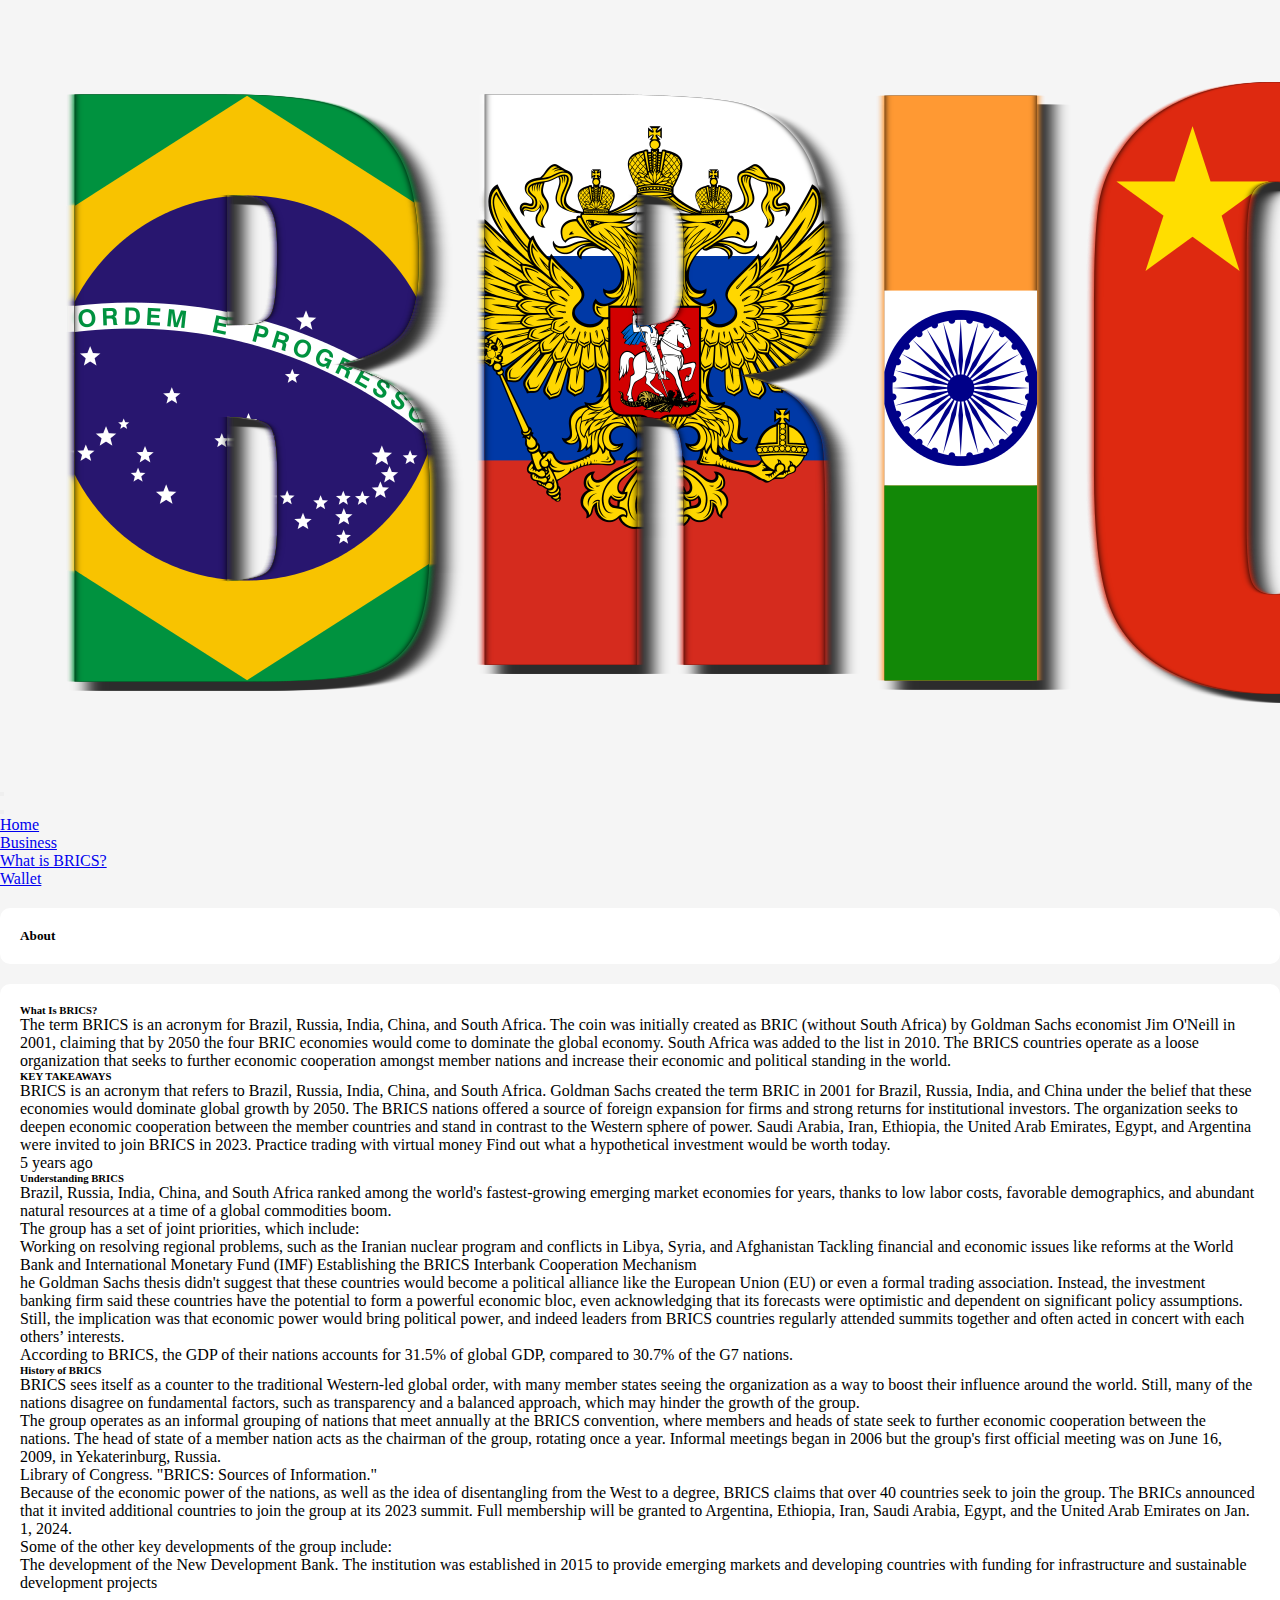
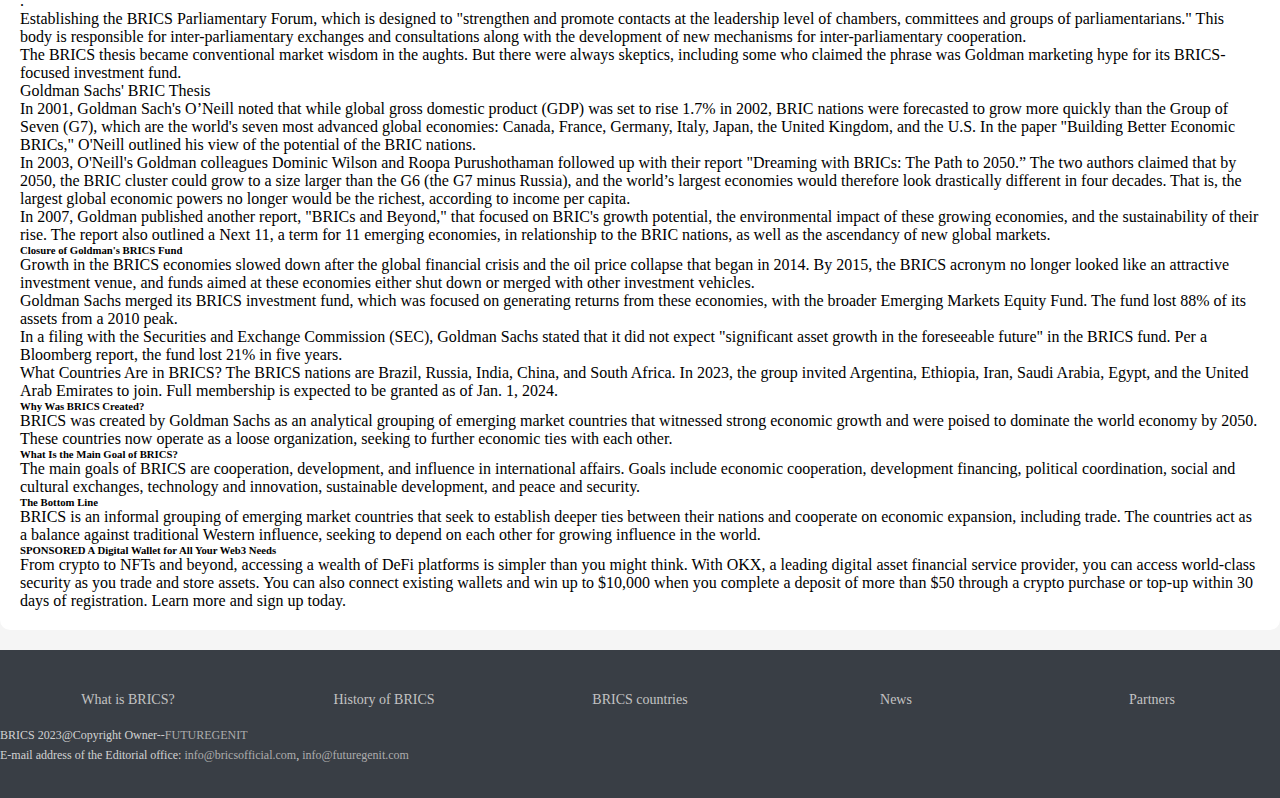
<file: about.html>
<!doctype html>
<html lang="en">
  <head>
    <meta charset="utf-8">
    <meta name="viewport" content="width=device-width, initial-scale=1">
    <!-- title  -->
    <title>About </title>

    <!-- bootstrap 5.3    -->
    <link href="https://cdn.jsdelivr.net/npm/bootstrap@5.3.0/dist/css/bootstrap.min.css" rel="stylesheet" integrity="sha384-9ndCyUaIbzAi2FUVXJi0CjmCapSmO7SnpJef0486qhLnuZ2cdeRhO02iuK6FUUVM" crossorigin="anonymous">
    
    <!-- fontawsome cdn  -->
    <link rel="stylesheet" href="https://cdnjs.cloudflare.com/ajax/libs/font-awesome/6.4.0/css/all.min.css">
    
     <!-- style css  -->
     <link rel="stylesheet" href="css/styles.css"> <!--Styles-->

  </head>
  <body>


    <!-- navbar part start here  -->
    <div class="top_nav bg-body-tertiary">
      <div class="container">
        <div class="col-md-12">
          <nav class="navbar navbar-expand-lg ">
            <div class="container-fluid">
              <a class="navbar-brand" href="index.html"><img src="images/brics_logo.png" class="img-fluid" loading="lazy" alt=""></a>

              <button class="navbar-toggler" type="button" data-bs-toggle="offcanvas" data-bs-target="#offcanvasExample" aria-controls="offcanvasExample">
                <span class="navbar-toggler-icon"></span>
              </button>

              <div class="offcanvas offcanvas-start" tabindex="-1" id="offcanvasExample" aria-labelledby="offcanvasExampleLabel">
                <div class="offcanvas-header">
                  <h5 class="offcanvas-title" id="offcanvasExampleLabel"></h5>
                  <button type="button" class="btn-close" data-bs-dismiss="offcanvas" aria-label="Close"></button>
                </div>
                <div class="offcanvas-body">
                  
                    <ul class="navbar-nav ms-auto mb-2 mb-lg-0">
                        <li class="nav-item">
                            <a class="nav-link active" aria-current="page" href="index.html">Home</a>
                        </li>
                        <li class="nav-item">
                            <a class="nav-link active" aria-current="page" href="business.html">Business</a>
                        </li>
                        <li class="nav-item">
                            <a class="nav-link active" aria-current="page" href="about.html">What is BRICS?</a>
                        </li>
                        <li class="nav-item">
                            <a class="nav-link active" aria-current="page" href="wallet.html">Wallet</a>
                        </li>
                    </ul>
                </div>
              </div>


              
            </div>
          </nav>
        </div>
      </div>
    </div>
    <!-- navbar part end here  -->

    <div class="main_content">
        <div class="container">
            <div class="row">
                <div class="col-md-12">
                    <div class="_about text-center">
                      <h5>About</h5>
                    </div>
                    <div class="_about">
                        <h6>What Is BRICS?</h6>
                        <p>The term BRICS is an acronym for Brazil, Russia, India, China, and South Africa. The coin was initially created as BRIC (without South Africa) by Goldman Sachs economist Jim O'Neill in 2001, claiming that by 2050 the four BRIC economies would come to dominate the global economy. South Africa was added to the list in 2010. The BRICS countries operate as a loose organization that seeks to further economic cooperation amongst member nations and increase their economic and political standing in the world.</p>
                        
                        <h6>KEY TAKEAWAYS</h6>
                        <p>BRICS is an acronym that refers to Brazil, Russia, India, China, and South Africa.
                        Goldman Sachs created the term BRIC in 2001 for Brazil, Russia, India, and China under the belief that these economies would dominate global growth by 2050.
                        The BRICS nations offered a source of foreign expansion for firms and strong returns for institutional investors.
                        The organization seeks to deepen economic cooperation between the member countries and stand in contrast to the Western sphere of power.
                        Saudi Arabia, Iran, Ethiopia, the United Arab Emirates, Egypt, and Argentina were invited to join BRICS in 2023.
                        Practice trading with virtual money
                        Find out what a hypothetical investment would be worth today.</p>
                        
                        
                        
                        <p>5 years ago</p>
                        
                        <h6>Understanding BRICS</h6>
                        <p>Brazil, Russia, India, China, and South Africa ranked among the world's fastest-growing emerging market economies for years, thanks to low labor costs, favorable demographics, and abundant natural resources at a time of a global commodities boom.</p>
                        
                        <p>The group has a set of joint priorities, which include:</p>
                        
                        <p>Working on resolving regional problems, such as the Iranian nuclear program and conflicts in Libya, Syria, and Afghanistan
                        Tackling financial and economic issues like reforms at the World Bank and International Monetary Fund (IMF)
                        Establishing the BRICS Interbank Cooperation Mechanism</p>
                        
                        <p>he Goldman Sachs thesis didn't suggest that these countries would become a political alliance like the European Union (EU) or even a formal trading association. Instead, the investment banking firm said these countries have the potential to form a powerful economic bloc, even acknowledging that its forecasts were optimistic and dependent on significant policy assumptions.</p>
                        
                        
                        <p>Still, the implication was that economic power would bring political power, and indeed leaders from BRICS countries regularly attended summits together and often acted in concert with each others’ interests.</p>
                        
                        
                        <p>According to BRICS, the GDP of their nations accounts for 31.5% of global GDP, compared to 30.7% of the G7 nations.</p>
                        
                        
                        <h6>History of BRICS</h6>
                        <p>BRICS sees itself as a counter to the traditional Western-led global order, with many member states seeing the organization as a way to boost their influence around the world. Still, many of the nations disagree on fundamental factors, such as transparency and a balanced approach, which may hinder the growth of the group.</p>
                        
                        
                        <p>The group operates as an informal grouping of nations that meet annually at the BRICS convention, where members and heads of state seek to further economic cooperation between the nations. The head of state of a member nation acts as the chairman of the group, rotating once a year. Informal meetings began in 2006 but the group's first official meeting was on June 16, 2009, in Yekaterinburg, Russia.</p>
                        
                        <p>Library of Congress. "BRICS: Sources of Information."</p>
                        
                        
                        <p>Because of the economic power of the nations, as well as the idea of disentangling from the West to a degree, BRICS claims that over 40 countries seek to join the group. The BRICs announced that it invited additional countries to join the group at its 2023 summit. Full membership will be granted to Argentina, Ethiopia, Iran, Saudi Arabia, Egypt, and the United Arab Emirates on Jan. 1, 2024.</p>
                        
                        
                        <p>Some of the other key developments of the group include:</p>
                        
                        <p>The development of the New Development Bank. The institution was established in 2015 to provide emerging markets and developing countries with funding for infrastructure and sustainable development projects</p>.
                        
                        <p>Establishing the BRICS Parliamentary Forum, which is designed to "strengthen and promote contacts at the leadership level of chambers, committees and groups of parliamentarians." This body is responsible for inter-parliamentary exchanges and consultations along with the development of new mechanisms for inter-parliamentary cooperation.</p>
                        
                        
                        <p>The BRICS thesis became conventional market wisdom in the aughts. But there were always skeptics, including some who claimed the phrase was Goldman marketing hype for its BRICS-focused investment fund.</p>

                        Goldman Sachs' BRIC Thesis
                        <p>In 2001, Goldman Sach's O’Neill noted that while global gross domestic product (GDP) was set to rise 1.7% in 2002, BRIC nations were forecasted to grow more quickly than the Group of Seven (G7), which are the world's seven most advanced global economies: Canada, France, Germany, Italy, Japan, the United Kingdom, and the U.S. In the paper "Building Better Economic BRICs," O'Neill outlined his view of the potential of the BRIC nations.</p>
                        
                        
                        
                        <p>  In 2003, O'Neill's Goldman colleagues Dominic Wilson and Roopa Purushothaman followed up with their report "Dreaming with BRICs: The Path to 2050.” The two authors claimed that by 2050, the BRIC cluster could grow to a size larger than the G6 (the G7 minus Russia), and the world’s largest economies would therefore look drastically different in four decades. That is, the largest global economic powers no longer would be the richest, according to income per capita.</p>
                            
                        <p>In 2007, Goldman published another report, "BRICs and Beyond," that focused on BRIC's growth potential, the environmental impact of these growing economies, and the sustainability of their rise. The report also outlined a Next 11, a term for 11 emerging economies, in relationship to the BRIC nations, as well as the ascendancy of new global markets.</p>
                        
                        
                        <h6>Closure of Goldman's BRICS Fund</h6>
                        <p>Growth in the BRICS economies slowed down after the global financial crisis and the oil price collapse that began in 2014. By 2015, the BRICS acronym no longer looked like an attractive investment venue, and funds aimed at these economies either shut down or merged with other investment vehicles.</p>
                        
                        
                        <p>Goldman Sachs merged its BRICS investment fund, which was focused on generating returns from these economies, with the broader Emerging Markets Equity Fund. The fund lost 88% of its assets from a 2010 peak.
                        </p>
                        
                        <p>In a filing with the Securities and Exchange Commission (SEC), Goldman Sachs stated that it did not expect "significant asset growth in the foreseeable future" in the BRICS fund. Per a Bloomberg report, the fund lost 21% in five years.</p>
                        
                        <p>What Countries Are in BRICS?
                            The BRICS nations are Brazil, Russia, India, China, and South Africa. In 2023, the group invited Argentina, Ethiopia, Iran, Saudi Arabia, Egypt, and the United Arab Emirates to join. Full membership is expected to be granted as of Jan. 1, 2024.</p>
                        
                        
                        <h6>Why Was BRICS Created?</h6>
                        <p>BRICS was created by Goldman Sachs as an analytical grouping of emerging market countries that witnessed strong economic growth and were poised to dominate the world economy by 2050. These countries now operate as a loose organization, seeking to further economic ties with each other.</p>
                        
                        <h6>What Is the Main Goal of BRICS?</h6>
                        <p>The main goals of BRICS are cooperation, development, and influence in international affairs. Goals include economic cooperation, development financing, political coordination, social and cultural exchanges, technology and innovation, sustainable development, and peace and security.</p>
                        
                        
                        <h6>The Bottom Line</h6>
                        <p>BRICS is an informal grouping of emerging market countries that seek to establish deeper ties between their nations and cooperate on economic expansion, including trade. The countries act as a balance against traditional Western influence, seeking to depend on each other for growing influence in the world.</p>
                        
                        <h6>SPONSORED
                            A Digital Wallet for All Your Web3 Needs</h6>
                        <p>From crypto to NFTs and beyond, accessing a wealth of DeFi platforms is simpler than you might think. With OKX, a leading digital asset financial service provider, you can access world-class security as you trade and store assets. You can also connect existing wallets and win up to $10,000 when you complete a deposit of more than $50 through a crypto purchase or top-up within 30 days of registration. Learn more and sign up today.</p>
                    </div>

              
                </div>
            </div>
        </div>
    </div>

    <!-- footer part start here  -->
    <div class="_footer">
      <div class="container">
        <footer>
            <div class="footer">
              <div class="row">
                <div class="col-md-12 m-auto text-center">
                  <div class="footer_links">
                    <ul>
                      <li>
                        <a href="about.html">What is BRICS?</a>
                      </li>
                      <li>
                        <a href="history_brics.html">History of BRICS</a>
                      </li>
                      <li>
                        <a href="countries.html">BRICS countries</a>
                      </li>
                      <li>
                        <a href="business.html">News</a>
                      </li>
                      <li>
                        <a href="partners.html">Partners</a>
                      </li>
                    </ul>
                  </div>
                  <div class="footer_bottom">
                    <p>BRICS 2023@Copyright Owner--<a href="https://futuregenit.com" style="text-decoration: none;">FUTUREGENIT</a></p>
                    <p>E-mail address of the Editorial office: <a href="mailto:info@bricsofficial.com" style="text-decoration: none;">info@bricsofficial.com</a>, <a href="mailto:info@futuregenit.com" style="text-decoration: none;">info@futuregenit.com</a></p>
                  </div>
                </div>
              </div>
            </div>
        </footer>
      </div>
    </div>
    <!-- footer part end here  -->


    <script src="https://code.jquery.com/jquery-3.7.1.js" integrity="sha256-eKhayi8LEQwp4NKxN+CfCh+3qOVUtJn3QNZ0TciWLP4=" crossorigin="anonymous"></script> <!--Jquery Cdn-->
    <script src="https://cdn.jsdelivr.net/npm/bootstrap@5.3.0/dist/js/bootstrap.bundle.min.js" integrity="sha384-geWF76RCwLtnZ8qwWowPQNguL3RmwHVBC9FhGdlKrxdiJJigb/j/68SIy3Te4Bkz" crossorigin="anonymous"></script> <!--Bootstrap-->
    

  </body>
</html>
</file>
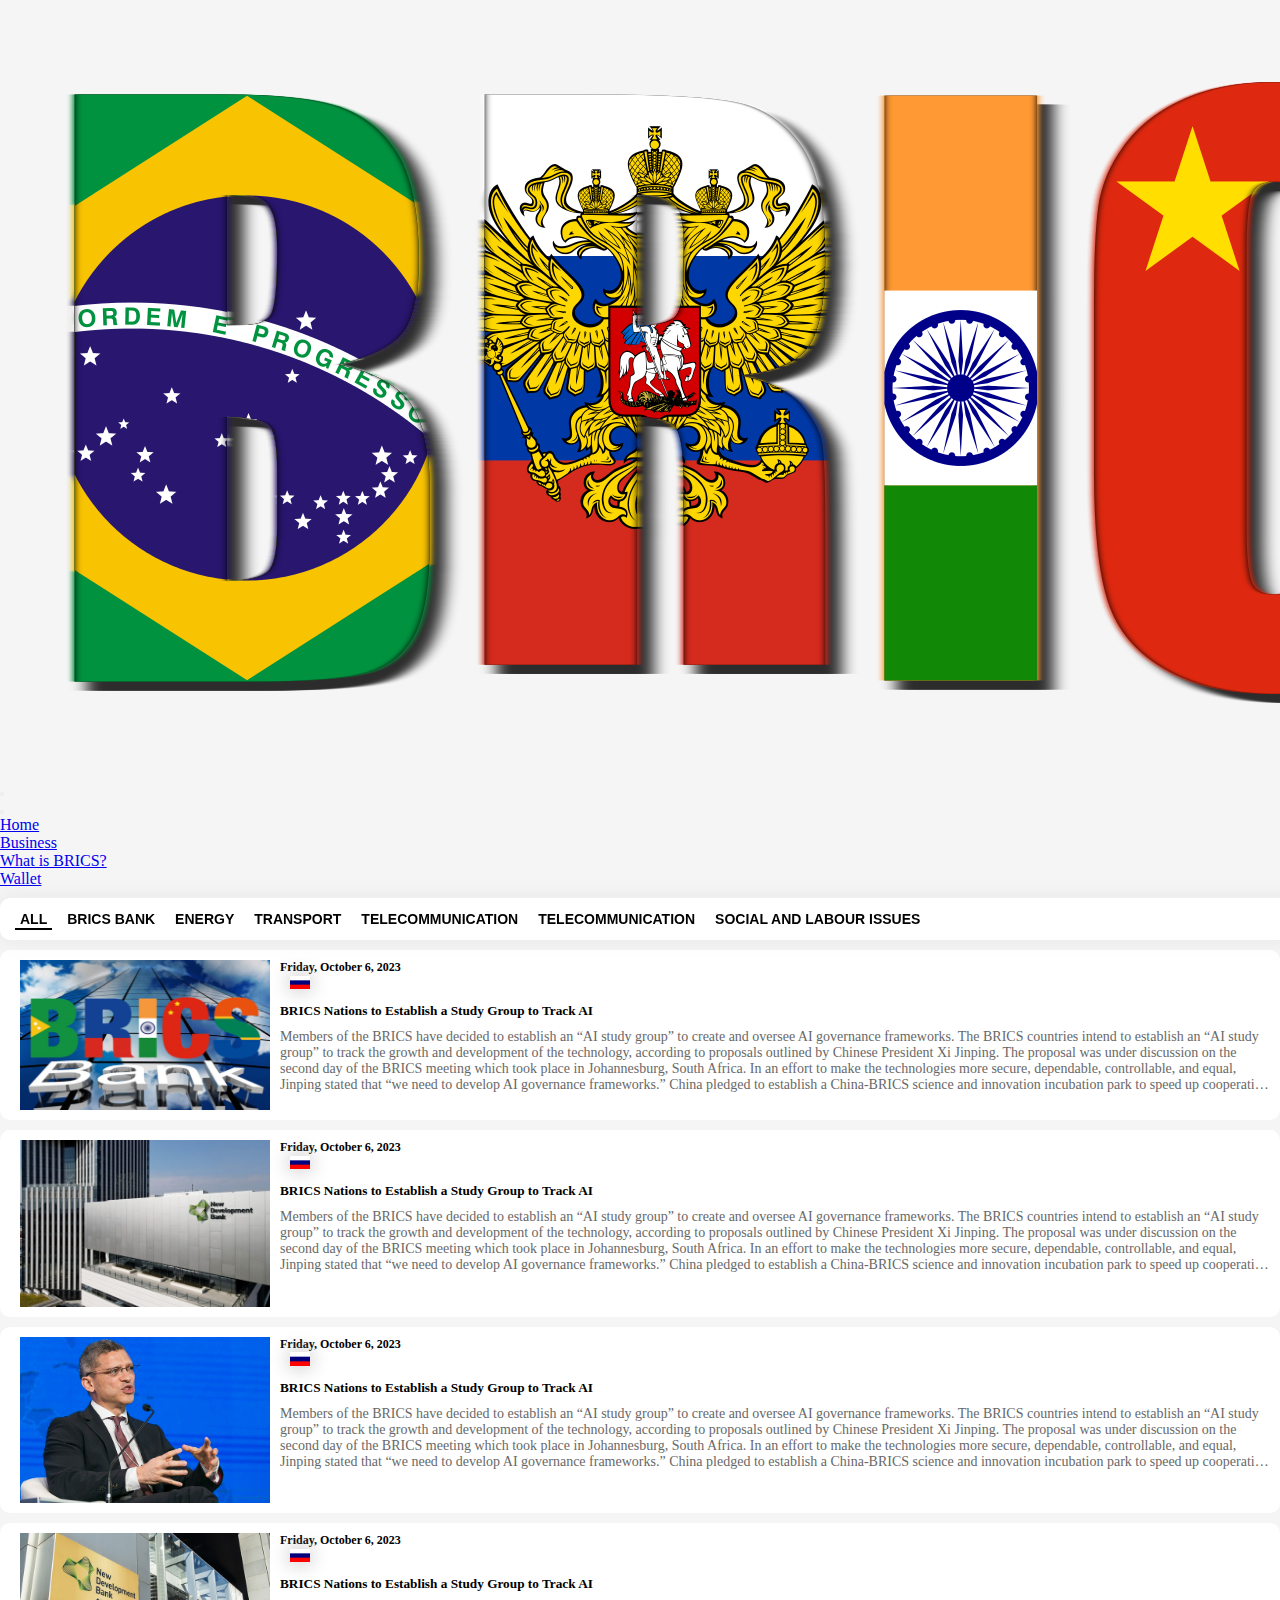
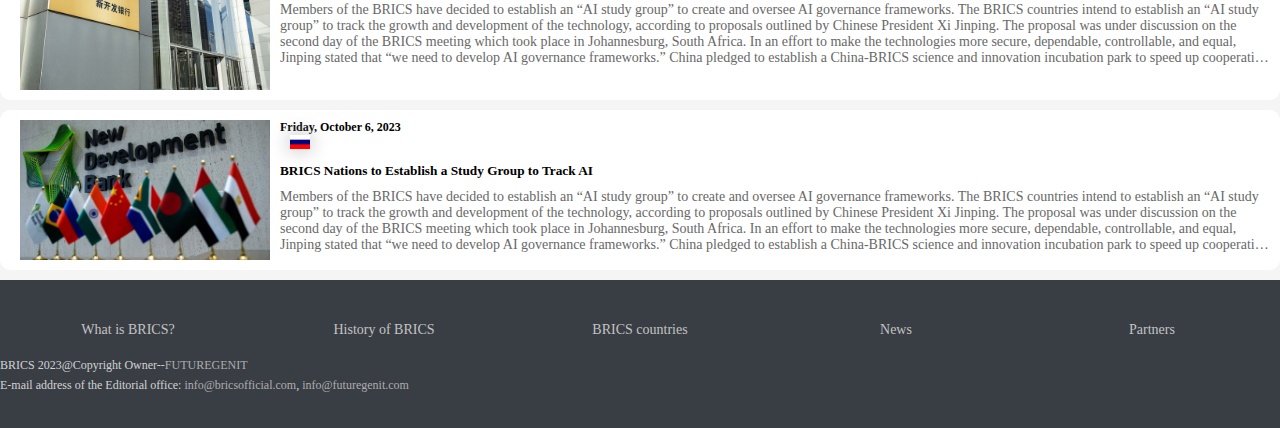
<file: business.html>
<!doctype html>
<html lang="en">
  <head>
    <meta charset="utf-8">
    <meta name="viewport" content="width=device-width, initial-scale=1">
    <!-- title  -->
    <title>BUSINESS</title>

    <!-- bootstrap 5.3    -->
    <link href="https://cdn.jsdelivr.net/npm/bootstrap@5.3.0/dist/css/bootstrap.min.css" rel="stylesheet" integrity="sha384-9ndCyUaIbzAi2FUVXJi0CjmCapSmO7SnpJef0486qhLnuZ2cdeRhO02iuK6FUUVM" crossorigin="anonymous">
    
    <!-- fontawsome cdn  -->
    <link rel="stylesheet" href="https://cdnjs.cloudflare.com/ajax/libs/font-awesome/6.4.0/css/all.min.css">
    
     <!-- style css  -->
     <link rel="stylesheet" href="css/styles.css"> <!--Styles-->

  </head>
  <body>


    <!-- navbar part start here  -->
    <div class="top_nav bg-body-tertiary">
        <div class="container">
          <div class="col-md-12">
            <nav class="navbar navbar-expand-lg ">
              <div class="container-fluid">
                <a class="navbar-brand" href="index.html"><img src="images/brics_logo.png" class="img-fluid" loading="lazy" alt=""></a>
  
                <button class="navbar-toggler" type="button" data-bs-toggle="offcanvas" data-bs-target="#offcanvasExample" aria-controls="offcanvasExample">
                  <span class="navbar-toggler-icon"></span>
                </button>
  
                <div class="offcanvas offcanvas-start" tabindex="-1" id="offcanvasExample" aria-labelledby="offcanvasExampleLabel">
                  <div class="offcanvas-header">
                    <h5 class="offcanvas-title" id="offcanvasExampleLabel"></h5>
                    <button type="button" class="btn-close" data-bs-dismiss="offcanvas" aria-label="Close"></button>
                  </div>
                  <div class="offcanvas-body">
                    
                      <ul class="navbar-nav ms-auto mb-2 mb-lg-0">
                          <li class="nav-item">
                              <a class="nav-link active" aria-current="page" href="index.html">Home</a>
                          </li>
                          <li class="nav-item">
                              <a class="nav-link active" aria-current="page" href="business.html">Business</a>
                          </li>
                          <li class="nav-item">
                              <a class="nav-link active" aria-current="page" href="about.html">What is BRICS?</a>
                          </li>
                          <li class="nav-item">
                              <a class="nav-link active" aria-current="page" href="wallet.html">Wallet</a>
                          </li>
                      </ul>
                  </div>
                </div>
  
  
                
              </div>
            </nav>
          </div>
        </div>
      </div>
      <!-- navbar part end here  -->

    <div class="main_content">
        <div class="container">
            <div class="row">
                <div class="col-md-12">
                    <div class="business_content">
                        <div class="b_filter">
                            <button class="btn_filter active"> ALL </button>
                            <button class="btn_filter"> BRICS BANK </button>
                            <button class="btn_filter"> ENERGY </button>
                            <button class="btn_filter"> TRANSPORT </button>
                            <button class="btn_filter"> TELECOMMUNICATION </button>
                            <button class="btn_filter"> TELECOMMUNICATION </button>
                            <button class="btn_filter"> SOCIAL AND LABOUR ISSUES </button>
                        </div>
                        <div class="bs_content">
                            <a href="business_details.html">
                                <div class="bs_nlist">
                                    <img src="images/business/BRICS-Bank-10.jpg" class="img-fluid " loading="lazy" alt="">
                                    <div>
                                        <div class="ex_co date_flag">
                                            <div class="d-flex">
                                                <h6>Friday, October 6, 2023</h6>
                                                <img src="images/flags/russia-26896.svg" class="img-fluid" loading="lazy" alt="">
                                            </div>
                                        </div>
                                        <h5>
                                            BRICS Nations to Establish a Study Group to Track AI
                                        </h5>
                                        <p>
                                            Members of the BRICS have decided to establish an “AI study group” to create and oversee AI governance frameworks.
    
                                            The BRICS countries intend to establish an “AI study group” to track the growth and development of the technology, according to proposals outlined by Chinese President Xi Jinping. The proposal was under discussion on the second day of the BRICS meeting which took place in Johannesburg, South Africa.
                                            
                                            In an effort to make the technologies more secure, dependable, controllable, and equal, Jinping stated that “we need to develop AI governance frameworks.” China pledged to establish a China-BRICS science and innovation incubation park to speed up cooperation among member nations in the area of artificial intelligence, adding that the group’s creation timeline would be announced in due course.
                                        </p>
                                    </div>
                                </div>
                            </a>
                            <a href="business_details.html">
                                <div class="bs_nlist">

                                    <img src="images/business/BRICS-Bank-India.jpg" class="img-fluid " loading="lazy" alt="">
                                    <div>
                                        <div class="ex_co date_flag">
                                            <div class="d-flex">
                                                <h6>Friday, October 6, 2023</h6>
                                                <img src="images/flags/russia-26896.svg" class="img-fluid" loading="lazy" alt="">
                                            </div>
                                        </div>
                                        <h5>
                                            BRICS Nations to Establish a Study Group to Track AI
                                        </h5>
                                        <p>
                                            Members of the BRICS have decided to establish an “AI study group” to create and oversee AI governance frameworks.
    
                                            The BRICS countries intend to establish an “AI study group” to track the growth and development of the technology, according to proposals outlined by Chinese President Xi Jinping. The proposal was under discussion on the second day of the BRICS meeting which took place in Johannesburg, South Africa.
                                            
                                            In an effort to make the technologies more secure, dependable, controllable, and equal, Jinping stated that “we need to develop AI governance frameworks.” China pledged to establish a China-BRICS science and innovation incubation park to speed up cooperation among member nations in the area of artificial intelligence, adding that the group’s creation timeline would be announced in due course.
                                        </p>
                                    </div>
                                </div>
                            </a>
                            <a href="business_details.html">
                                <div class="bs_nlist">

                                    <img src="images/business/BRICS-Bank-Leslie_Maasdorp.jpg" class="img-fluid " loading="lazy" alt="">
                                    <div>
                                        <div class="ex_co date_flag">
                                            <div class="d-flex">
                                                <h6>Friday, October 6, 2023</h6>
                                                <img src="images/flags/russia-26896.svg" class="img-fluid" loading="lazy" alt="">
                                            </div>
                                        </div>
                                        <h5>
                                            BRICS Nations to Establish a Study Group to Track AI
                                        </h5>
                                        <p>
                                            Members of the BRICS have decided to establish an “AI study group” to create and oversee AI governance frameworks.
    
                                            The BRICS countries intend to establish an “AI study group” to track the growth and development of the technology, according to proposals outlined by Chinese President Xi Jinping. The proposal was under discussion on the second day of the BRICS meeting which took place in Johannesburg, South Africa.
                                            
                                            In an effort to make the technologies more secure, dependable, controllable, and equal, Jinping stated that “we need to develop AI governance frameworks.” China pledged to establish a China-BRICS science and innovation incubation park to speed up cooperation among member nations in the area of artificial intelligence, adding that the group’s creation timeline would be announced in due course.
                                        </p>
                                    </div>
                                </div>
                            </a>                            
                            <a href="business_details.html">
                                <div class="bs_nlist">

                                    <img src="images/business/BRICS-Bank13.jpg" class="img-fluid " loading="lazy" alt="">
                                    <div>
                                        <div class="ex_co date_flag">
                                            <div class="d-flex">
                                                <h6>Friday, October 6, 2023</h6>
                                                <img src="images/flags/russia-26896.svg" class="img-fluid" loading="lazy" alt="">
                                            </div>
                                        </div>
                                        <h5>
                                            BRICS Nations to Establish a Study Group to Track AI
                                        </h5>
                                        <p>
                                            Members of the BRICS have decided to establish an “AI study group” to create and oversee AI governance frameworks.
    
                                            The BRICS countries intend to establish an “AI study group” to track the growth and development of the technology, according to proposals outlined by Chinese President Xi Jinping. The proposal was under discussion on the second day of the BRICS meeting which took place in Johannesburg, South Africa.
                                            
                                            In an effort to make the technologies more secure, dependable, controllable, and equal, Jinping stated that “we need to develop AI governance frameworks.” China pledged to establish a China-BRICS science and innovation incubation park to speed up cooperation among member nations in the area of artificial intelligence, adding that the group’s creation timeline would be announced in due course.
                                        </p>
                                    </div>
                                </div>
                            </a>                            
                            <a href="business_details.html">
                                <div class="bs_nlist">

                                    <img src="images/business/BRICS-Bank82.jpg" class="img-fluid " loading="lazy" alt="">
                                    <div>
                                        <div class="ex_co date_flag">
                                            <div class="d-flex">
                                                <h6>Friday, October 6, 2023</h6>
                                                <img src="images/flags/russia-26896.svg" class="img-fluid" loading="lazy" alt="">
                                            </div>
                                        </div>
                                        <h5>
                                            BRICS Nations to Establish a Study Group to Track AI
                                        </h5>
                                        <p>
                                            Members of the BRICS have decided to establish an “AI study group” to create and oversee AI governance frameworks.
    
                                            The BRICS countries intend to establish an “AI study group” to track the growth and development of the technology, according to proposals outlined by Chinese President Xi Jinping. The proposal was under discussion on the second day of the BRICS meeting which took place in Johannesburg, South Africa.
                                            
                                            In an effort to make the technologies more secure, dependable, controllable, and equal, Jinping stated that “we need to develop AI governance frameworks.” China pledged to establish a China-BRICS science and innovation incubation park to speed up cooperation among member nations in the area of artificial intelligence, adding that the group’s creation timeline would be announced in due course.
                                        </p>
                                    </div>
                                </div>
                            </a>
                        </div>
                    </div>
                </div>
            </div>
        </div>
    </div>

    <!-- footer part start here  -->
    <div class="_footer">
        <div class="container">
          <footer>
              <div class="footer">
                <div class="row">
                  <div class="col-md-12 m-auto text-center">
                    <div class="footer_links">
                      <ul>
                        <li>
                          <a href="about.html">What is BRICS?</a>
                        </li>
                        <li>
                          <a href="history_brics.html">History of BRICS</a>
                        </li>
                        <li>
                          <a href="countries.html">BRICS countries</a>
                        </li>
                        <li>
                          <a href="business.html">News</a>
                        </li>
                        <li>
                          <a href="partners.html">Partners</a>
                        </li>
                      </ul>
                    </div>
                    <div class="footer_bottom">
                      <p>BRICS 2023@Copyright Owner--<a href="https://futuregenit.com" style="text-decoration: none;">FUTUREGENIT</a></p>
                      <p>E-mail address of the Editorial office: <a href="mailto:info@bricsofficial.com" style="text-decoration: none;">info@bricsofficial.com</a>, <a href="mailto:info@futuregenit.com" style="text-decoration: none;">info@futuregenit.com</a></p>
                    </div>
                  </div>
                </div>
              </div>
          </footer>
        </div>
    </div>
    <!-- footer part end here  -->


    <script src="https://code.jquery.com/jquery-3.7.1.js" integrity="sha256-eKhayi8LEQwp4NKxN+CfCh+3qOVUtJn3QNZ0TciWLP4=" crossorigin="anonymous"></script> <!--Jquery Cdn-->
    <script src="https://cdn.jsdelivr.net/npm/bootstrap@5.3.0/dist/js/bootstrap.bundle.min.js" integrity="sha384-geWF76RCwLtnZ8qwWowPQNguL3RmwHVBC9FhGdlKrxdiJJigb/j/68SIy3Te4Bkz" crossorigin="anonymous"></script> <!--Bootstrap-->
    <script>
        $(document).ready(
            $('.btn_filter').click(function() {
                $(".btn_filter").css("transition",".4s all ease-in-out").removeClass('active');
                $(this).css("transition",".4s all ease-in-out").addClass('active');
            })
        );
    </script>

  </body>
</html>
</file>
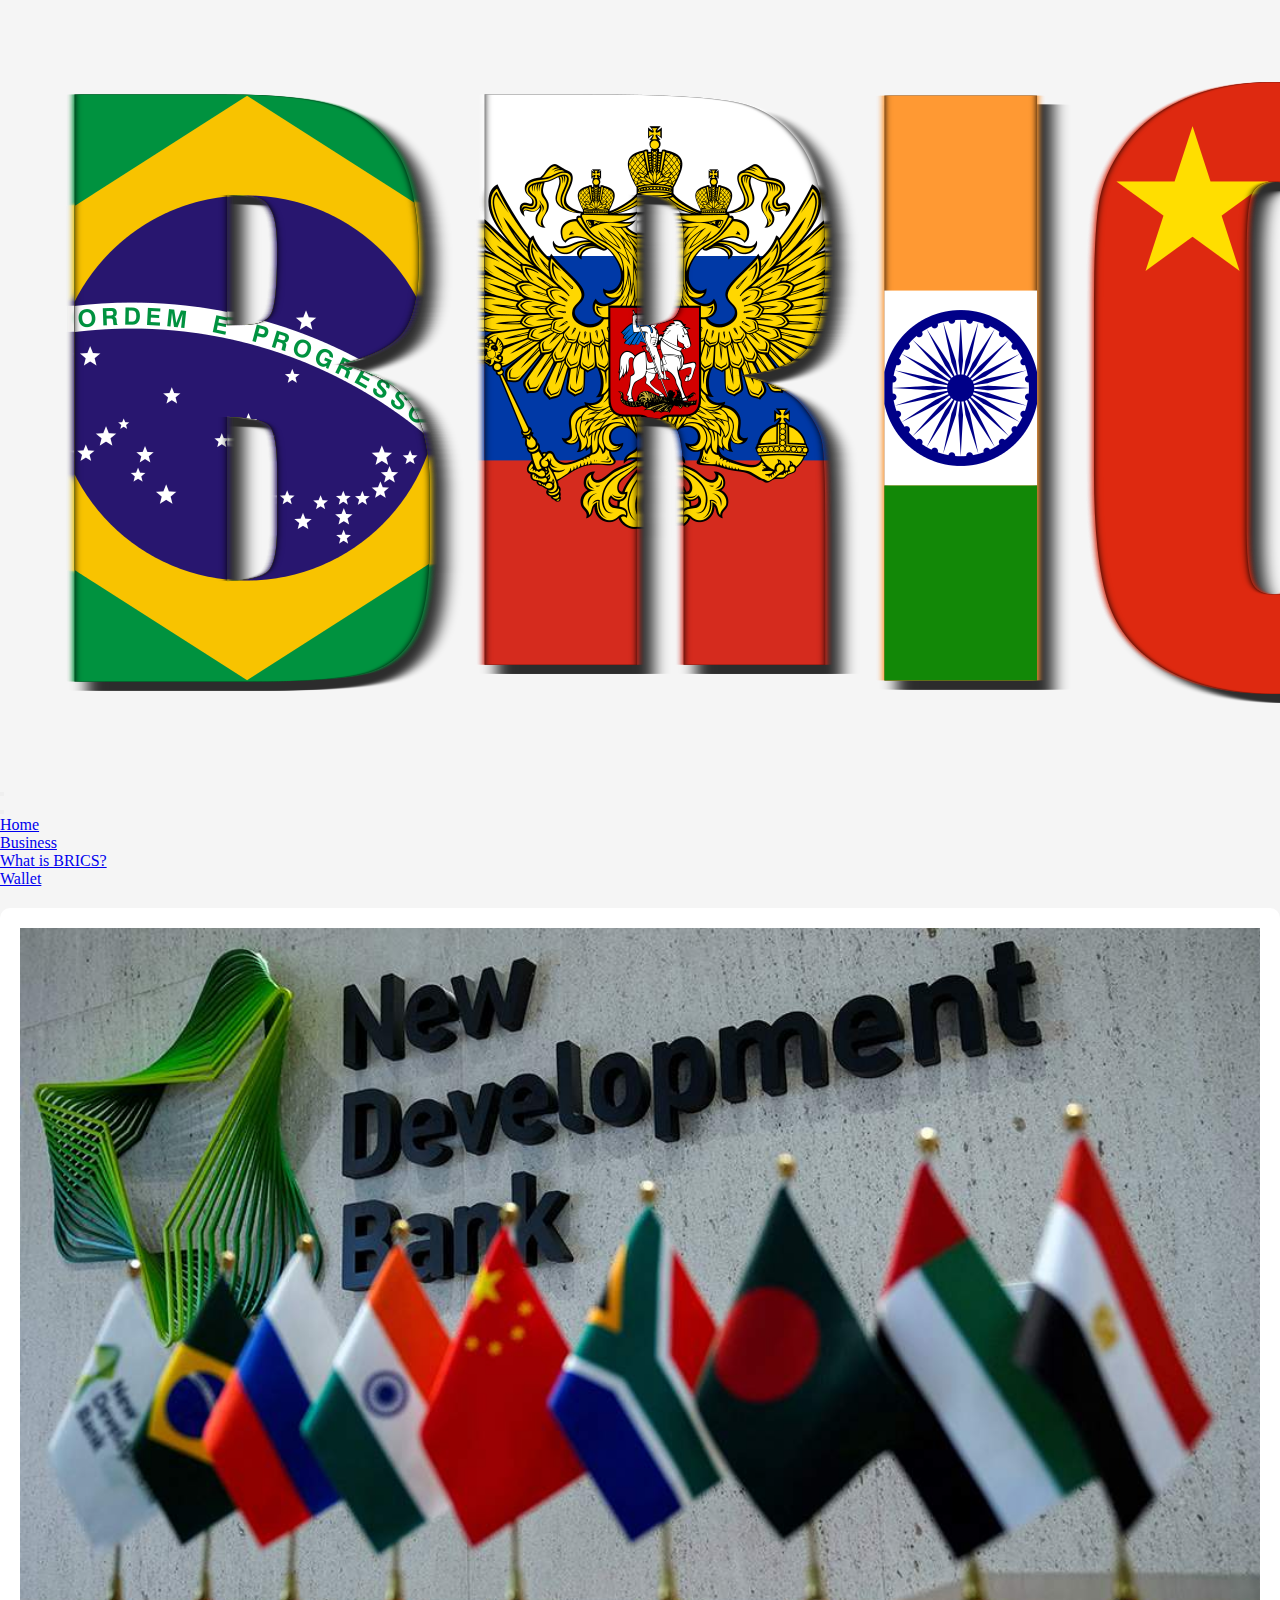
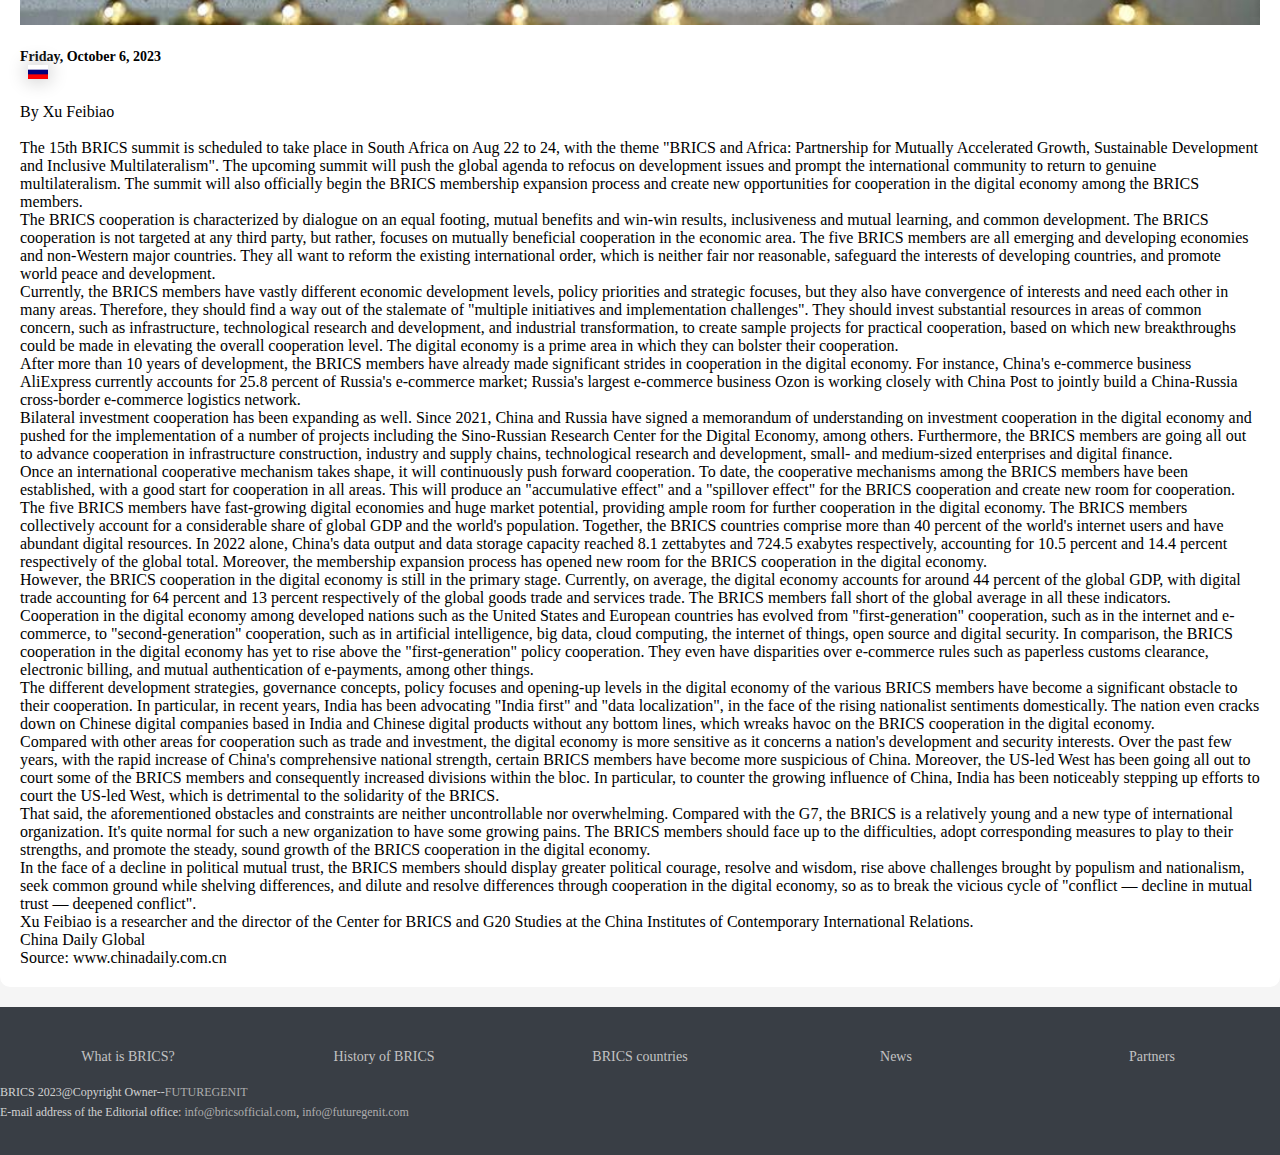
<file: business_details.html>
<!doctype html>
<html lang="en">
  <head>
    <meta charset="utf-8">
    <meta name="viewport" content="width=device-width, initial-scale=1">
    <!-- title  -->
    <title>Business </title>

    <!-- bootstrap 5.3    -->
    <link href="https://cdn.jsdelivr.net/npm/bootstrap@5.3.0/dist/css/bootstrap.min.css" rel="stylesheet" integrity="sha384-9ndCyUaIbzAi2FUVXJi0CjmCapSmO7SnpJef0486qhLnuZ2cdeRhO02iuK6FUUVM" crossorigin="anonymous">
    
    <!-- fontawsome cdn  -->
    <link rel="stylesheet" href="https://cdnjs.cloudflare.com/ajax/libs/font-awesome/6.4.0/css/all.min.css">
    
     <!-- style css  -->
     <link rel="stylesheet" href="css/styles.css"> <!--Styles-->

  </head>
  <body>


    <!-- navbar part start here  -->
    <div class="top_nav bg-body-tertiary">
      <div class="container">
        <div class="col-md-12">
          <nav class="navbar navbar-expand-lg ">
            <div class="container-fluid">
              <a class="navbar-brand" href="index.html"><img src="images/brics_logo.png" class="img-fluid" loading="lazy" alt=""></a>

              <button class="navbar-toggler" type="button" data-bs-toggle="offcanvas" data-bs-target="#offcanvasExample" aria-controls="offcanvasExample">
                <span class="navbar-toggler-icon"></span>
              </button>

              <div class="offcanvas offcanvas-start" tabindex="-1" id="offcanvasExample" aria-labelledby="offcanvasExampleLabel">
                <div class="offcanvas-header">
                  <h5 class="offcanvas-title" id="offcanvasExampleLabel"></h5>
                  <button type="button" class="btn-close" data-bs-dismiss="offcanvas" aria-label="Close"></button>
                </div>
                <div class="offcanvas-body">
                  
                    <ul class="navbar-nav ms-auto mb-2 mb-lg-0">
                        <li class="nav-item">
                            <a class="nav-link active" aria-current="page" href="index.html">Home</a>
                        </li>
                        <li class="nav-item">
                            <a class="nav-link active" aria-current="page" href="business.html">Business</a>
                        </li>
                        <li class="nav-item">
                            <a class="nav-link active" aria-current="page" href="about.html">What is BRICS?</a>
                        </li>
                        <li class="nav-item">
                            <a class="nav-link active" aria-current="page" href="wallet.html">Wallet</a>
                        </li>
                    </ul>
                </div>
              </div>


              
            </div>
          </nav>
        </div>
      </div>
    </div>
    <!-- navbar part end here  -->

    <div class="main_content">
        <div class="container">
            <div class="row">
                <div class="col-md-12">
                    <div class="business_details">
                        <img src="images/business/BRICS-Bank82.jpg" class="img-fluid" loading="lazy" alt="">
                        <div class="ex_co d_list">
                            <div class="d-flex">
                                <h6>Friday, October 6, 2023</h6> &nbsp;
                                <img src="images/flags/russia-26896.svg" class="img-fluid" loading="lazy" alt="">
                            </div>
                            
                        </div>
                        <div>
                            <p>
                                By Xu Feibiao <br> <br>

                                The 15th BRICS summit is scheduled to take place in South Africa on Aug 22 to 24, with the theme "BRICS and Africa: Partnership for Mutually Accelerated Growth, Sustainable Development and Inclusive Multilateralism". The upcoming summit will push the global agenda to refocus on development issues and prompt the international community to return to genuine multilateralism. The summit will also officially begin the BRICS membership expansion process and create new opportunities for cooperation in the digital economy among the BRICS members.
                                
                            </p>
                            <p>
                                The BRICS cooperation is characterized by dialogue on an equal footing, mutual benefits and win-win results, inclusiveness and mutual learning, and common development. The BRICS cooperation is not targeted at any third party, but rather, focuses on mutually beneficial cooperation in the economic area. The five BRICS members are all emerging and developing economies and non-Western major countries. They all want to reform the existing international order, which is neither fair nor reasonable, safeguard the interests of developing countries, and promote world peace and development.
                            </p>
                            <p>
                                Currently, the BRICS members have vastly different economic development levels, policy priorities and strategic focuses, but they also have convergence of interests and need each other in many areas. Therefore, they should find a way out of the stalemate of "multiple initiatives and implementation challenges". They should invest substantial resources in areas of common concern, such as infrastructure, technological research and development, and industrial transformation, to create sample projects for practical cooperation, based on which new breakthroughs could be made in elevating the overall cooperation level. The digital economy is a prime area in which they can bolster their cooperation.
                            </p>
                            <p>
                                After more than 10 years of development, the BRICS members have already made significant strides in cooperation in the digital economy. For instance, China's e-commerce business AliExpress currently accounts for 25.8 percent of Russia's e-commerce market; Russia's largest e-commerce business Ozon is working closely with China Post to jointly build a China-Russia cross-border e-commerce logistics network.
                            </p>
                            <p>
                                Bilateral investment cooperation has been expanding as well. Since 2021, China and Russia have signed a memorandum of understanding on investment cooperation in the digital economy and pushed for the implementation of a number of projects including the Sino-Russian Research Center for the Digital Economy, among others. Furthermore, the BRICS members are going all out to advance cooperation in infrastructure construction, industry and supply chains, technological research and development, small- and medium-sized enterprises and digital finance.
                            </p>
                            <p>
                                Once an international cooperative mechanism takes shape, it will continuously push forward cooperation. To date, the cooperative mechanisms among the BRICS members have been established, with a good start for cooperation in all areas. This will produce an "accumulative effect" and a "spillover effect" for the BRICS cooperation and create new room for cooperation.
                            </p>
                            <p>
                                The five BRICS members have fast-growing digital economies and huge market potential, providing ample room for further cooperation in the digital economy. The BRICS members collectively account for a considerable share of global GDP and the world's population. Together, the BRICS countries comprise more than 40 percent of the world's internet users and have abundant digital resources. In 2022 alone, China's data output and data storage capacity reached 8.1 zettabytes and 724.5 exabytes respectively, accounting for 10.5 percent and 14.4 percent respectively of the global total. Moreover, the membership expansion process has opened new room for the BRICS cooperation in the digital economy.

                                
                            </p>
                            <p>
                                However, the BRICS cooperation in the digital economy is still in the primary stage. Currently, on average, the digital economy accounts for around 44 percent of the global GDP, with digital trade accounting for 64 percent and 13 percent respectively of the global goods trade and services trade. The BRICS members fall short of the global average in all these indicators.
                            </p>
                            <p>
                                Cooperation in the digital economy among developed nations such as the United States and European countries has evolved from "first-generation" cooperation, such as in the internet and e-commerce, to "second-generation" cooperation, such as in artificial intelligence, big data, cloud computing, the internet of things, open source and digital security. In comparison, the BRICS cooperation in the digital economy has yet to rise above the "first-generation" policy cooperation. They even have disparities over e-commerce rules such as paperless customs clearance, electronic billing, and mutual authentication of e-payments, among other things.
                            </p>
                            <p>
                                The different development strategies, governance concepts, policy focuses and opening-up levels in the digital economy of the various BRICS members have become a significant obstacle to their cooperation. In particular, in recent years, India has been advocating "India first" and "data localization", in the face of the rising nationalist sentiments domestically. The nation even cracks down on Chinese digital companies based in India and Chinese digital products without any bottom lines, which wreaks havoc on the BRICS cooperation in the digital economy.
                            </p>
                            <p>
                                Compared with other areas for cooperation such as trade and investment, the digital economy is more sensitive as it concerns a nation's development and security interests. Over the past few years, with the rapid increase of China's comprehensive national strength, certain BRICS members have become more suspicious of China. Moreover, the US-led West has been going all out to court some of the BRICS members and consequently increased divisions within the bloc. In particular, to counter the growing influence of China, India has been noticeably stepping up efforts to court the US-led West, which is detrimental to the solidarity of the BRICS.
                            </p>
                            <p>
                                That said, the aforementioned obstacles and constraints are neither uncontrollable nor overwhelming. Compared with the G7, the BRICS is a relatively young and a new type of international organization. It's quite normal for such a new organization to have some growing pains. The BRICS members should face up to the difficulties, adopt corresponding measures to play to their strengths, and promote the steady, sound growth of the BRICS cooperation in the digital economy.
                            </p>
                            <p>
                                In the face of a decline in political mutual trust, the BRICS members should display greater political courage, resolve and wisdom, rise above challenges brought by populism and nationalism, seek common ground while shelving differences, and dilute and resolve differences through cooperation in the digital economy, so as to break the vicious cycle of "conflict — decline in mutual trust — deepened conflict".
                            </p>
                            <p>
                                Xu Feibiao is a researcher and the director of the Center for BRICS and G20 Studies at the China Institutes of Contemporary International Relations.

                                
                            </p>
                            <p>
                                China Daily Global
                            </p>
                            <p>
                                Source: www.chinadaily.com.cn
                            </p>
                        </div>
                    </div>
                </div>
            </div>
        </div>
    </div>

    <!-- footer part start here  -->
    <div class="_footer">
      <div class="container">
        <footer>
            <div class="footer">
              <div class="row">
                <div class="col-md-12 m-auto text-center">
                  <div class="footer_links">
                    <ul>
                      <li>
                        <a href="about.html">What is BRICS?</a>
                      </li>
                      <li>
                        <a href="history_brics.html">History of BRICS</a>
                      </li>
                      <li>
                        <a href="countries.html">BRICS countries</a>
                      </li>
                      <li>
                        <a href="business.html">News</a>
                      </li>
                      <li>
                        <a href="partners.html">Partners</a>
                      </li>
                    </ul>
                  </div>
                  <div class="footer_bottom">
                    <p>BRICS 2023@Copyright Owner--<a href="https://futuregenit.com" style="text-decoration: none;">FUTUREGENIT</a></p>
                    <p>E-mail address of the Editorial office: <a href="mailto:info@bricsofficial.com" style="text-decoration: none;">info@bricsofficial.com</a>, <a href="mailto:info@futuregenit.com" style="text-decoration: none;">info@futuregenit.com</a></p>
                  </div>
                </div>
              </div>
            </div>
        </footer>
      </div>
    </div>
    <!-- footer part end here  -->


    <script src="https://code.jquery.com/jquery-3.7.1.js" integrity="sha256-eKhayi8LEQwp4NKxN+CfCh+3qOVUtJn3QNZ0TciWLP4=" crossorigin="anonymous"></script> <!--Jquery Cdn-->
    <script src="https://cdn.jsdelivr.net/npm/bootstrap@5.3.0/dist/js/bootstrap.bundle.min.js" integrity="sha384-geWF76RCwLtnZ8qwWowPQNguL3RmwHVBC9FhGdlKrxdiJJigb/j/68SIy3Te4Bkz" crossorigin="anonymous"></script> <!--Bootstrap-->
    

  </body>
</html>
</file>
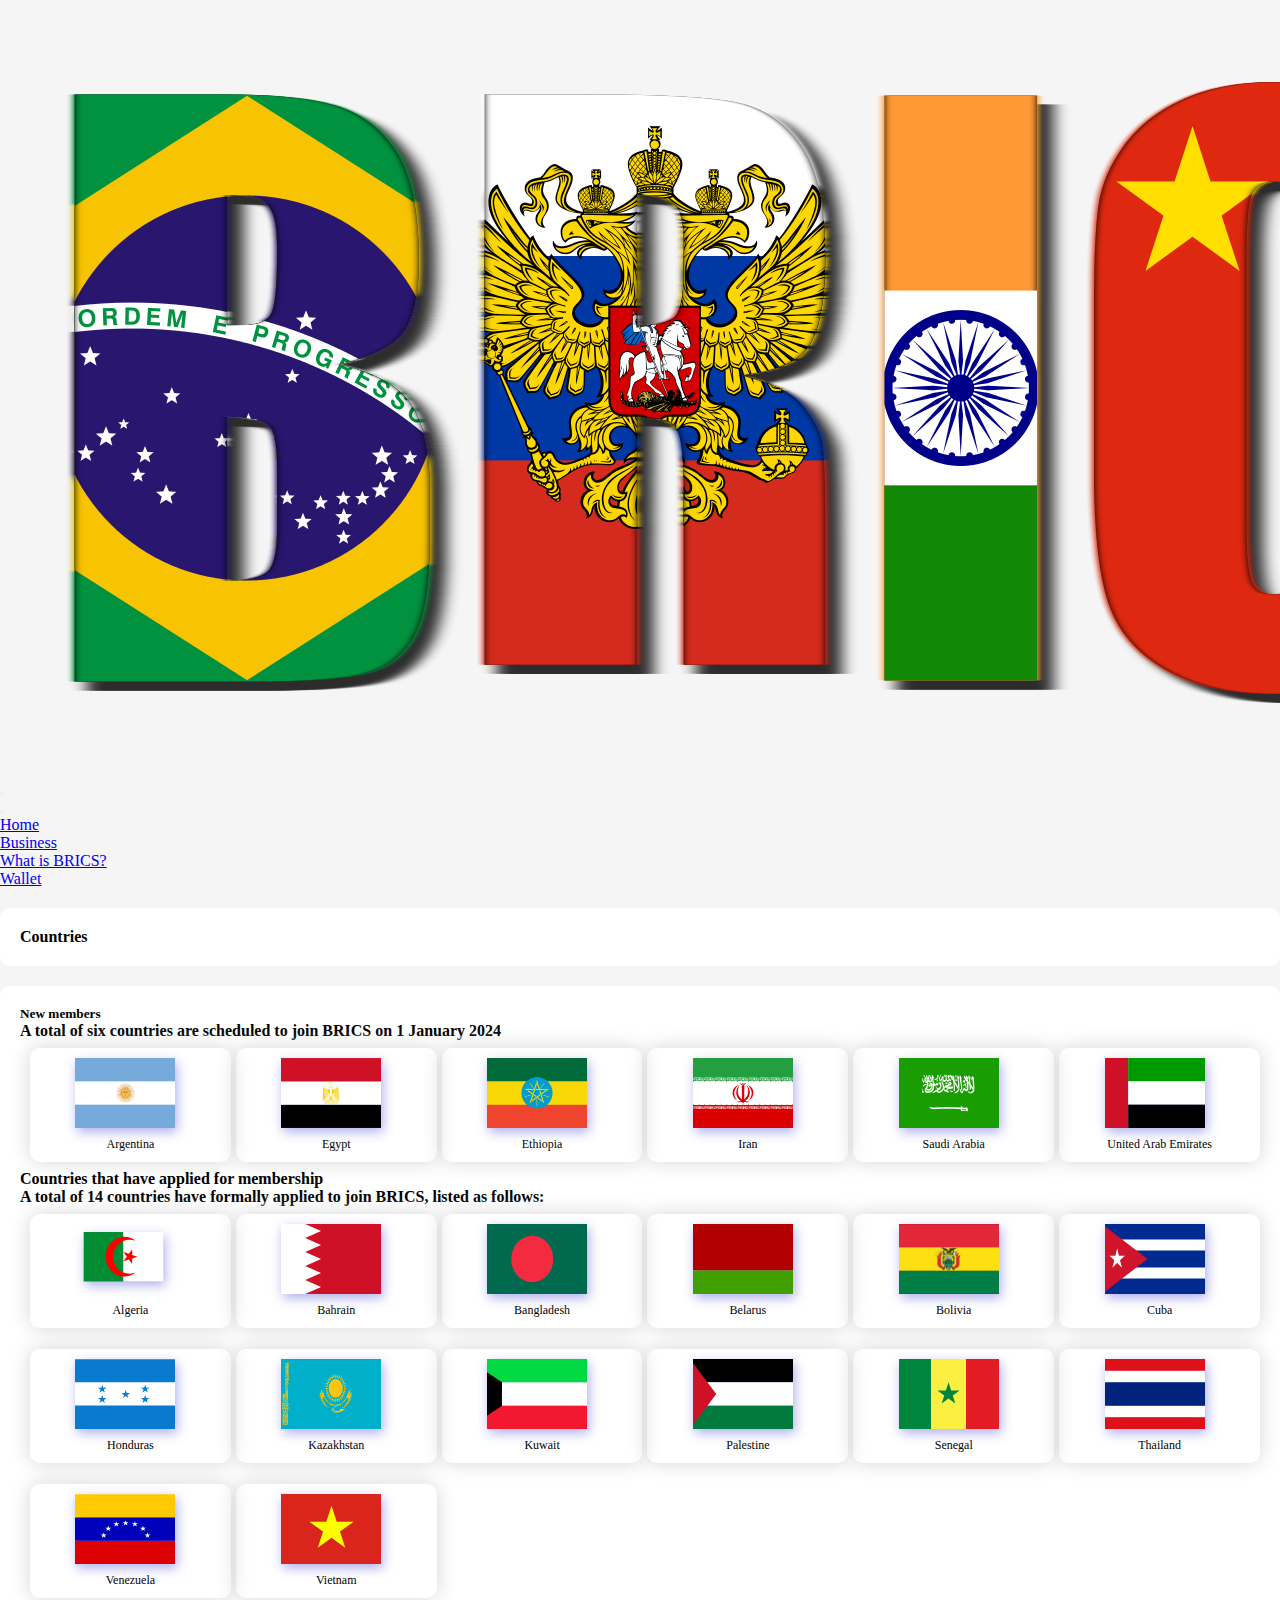
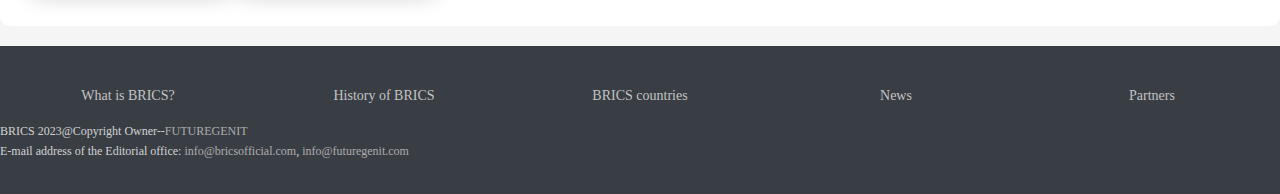
<file: countries.html>
<!doctype html>
<html lang="en">
  <head>
    <meta charset="utf-8">
    <meta name="viewport" content="width=device-width, initial-scale=1">
    <!-- title  -->
    <title>Members </title>

    <!-- bootstrap 5.3    -->
    <link href="https://cdn.jsdelivr.net/npm/bootstrap@5.3.0/dist/css/bootstrap.min.css" rel="stylesheet" integrity="sha384-9ndCyUaIbzAi2FUVXJi0CjmCapSmO7SnpJef0486qhLnuZ2cdeRhO02iuK6FUUVM" crossorigin="anonymous">
    
    <!-- fontawsome cdn  -->
    <link rel="stylesheet" href="https://cdnjs.cloudflare.com/ajax/libs/font-awesome/6.4.0/css/all.min.css">
    
     <!-- style css  -->
     <link rel="stylesheet" href="css/styles.css"> <!--Styles-->

  </head>
  <body>


    <!-- navbar part start here  -->
    <div class="top_nav bg-body-tertiary">
        <div class="container">
          <div class="col-md-12">
            <nav class="navbar navbar-expand-lg ">
              <div class="container-fluid">
                <a class="navbar-brand" href="index.html"><img src="images/brics_logo.png" class="img-fluid" loading="lazy" alt=""></a>
  
                <button class="navbar-toggler" type="button" data-bs-toggle="offcanvas" data-bs-target="#offcanvasExample" aria-controls="offcanvasExample">
                  <span class="navbar-toggler-icon"></span>
                </button>
  
                <div class="offcanvas offcanvas-start" tabindex="-1" id="offcanvasExample" aria-labelledby="offcanvasExampleLabel">
                  <div class="offcanvas-header">
                    <h5 class="offcanvas-title" id="offcanvasExampleLabel"></h5>
                    <button type="button" class="btn-close" data-bs-dismiss="offcanvas" aria-label="Close"></button>
                  </div>
                  <div class="offcanvas-body">
                    
                      <ul class="navbar-nav ms-auto mb-2 mb-lg-0">
                          <li class="nav-item">
                              <a class="nav-link active" aria-current="page" href="index.html">Home</a>
                          </li>
                          <li class="nav-item">
                              <a class="nav-link active" aria-current="page" href="business.html">Business</a>
                          </li>
                          <li class="nav-item">
                              <a class="nav-link active" aria-current="page" href="about.html">What is BRICS?</a>
                          </li>
                          <li class="nav-item">
                              <a class="nav-link active" aria-current="page" href="wallet.html">Wallet</a>
                          </li>
                      </ul>
                  </div>
                </div>
  
  
                
              </div>
            </nav>
          </div>
        </div>
    </div>
    <!-- navbar part end here  -->

    <div class="main_content">
        <div class="container">
            <div class="row">
                <div class="col-md-12">
                    <div class="_about text-center">
                      <h4>Countries</h4>
                    </div>
                    <div class="_about">
                        <h5>New members</h5>
                        <p><strong>A total of six countries are scheduled to join BRICS on 1 January 2024</strong></p>
                        
                        <ul style="list-style: none;">
                            <li>
                                <div>
                                    <img src="images/flags/argentina-162229.svg" loading="lazy" class="img-fluid" alt="">
                                    <p>Argentina</p>
                                </div>
                            </li>
                            <li>
                                <div>
                                    <img src="images/flags/egypt-162284.svg" loading="lazy" class="img-fluid" alt="">
                                    <p>Egypt</p>
                                </div>
                            </li>
                            <li>
                                <div>
                                    <img src="images/flags/ethiopia.png" loading="lazy" class="img-fluid" alt="">
                                    <p>Ethiopia</p>
                                </div>
                            </li>
                            <li>
                                <div>
                                    <img src="images/flags/iran-26826.svg"  loading="lazy" class="img-fluid" alt="">
                                    <p>Iran</p>
                                </div>
                            </li>
                            <li>
                                <div>
                                    <img src="images/flags/saudi-26825.svg" loading="lazy" class="img-fluid" alt="">
                                    <p>Saudi Arabia</p>
                                </div>
                            </li>
                            <li>
                                <div>
                                    <img src="images/flags/united-arab-emirates-162451.svg" loading="lazy" class="img-fluid" alt="">
                                    <p>United Arab Emirates </p>
                                </div>
                            </li>
                        </ul>

                        <p><strong>Countries that have applied for membership</strong></p>
                        <p><strong>A total of 14 countries have formally applied to join BRICS, listed as follows:</strong></p>
                        <ul  style="list-style: none;">
                            <li>
                                <div>
                                    <img src="images/flags/algeria-161961.svg" loading="lazy" class="img-fluid" alt=""> 
                                    <p>Algeria</p>
                                </div>
                            </li>
                            <li>
                                <div>
                                    <img src="images/flags/bahrain-162237.svg" loading="lazy" class="img-fluid" alt=""> 
                                    <p>Bahrain</p>
                                </div>
                            </li>
                            <li>
                                <div>
                                    <img src="images/flags/bangladesh-162238.svg" alt=""> 
                                    <p>Bangladesh</p>
                                </div>
                            </li>
                            <li>
                                <div>
                                    <img src="images/flags/belarus-26903.svg" loading="lazy" class="img-fluid" alt="">
                                    <p>Belarus</p>
                                </div>
                            </li>
                            <li>
                                <div>
                                    <img src="images/flags/bolivia.png" loading="lazy" class="img-fluid" alt=""> 
                                    <P>Bolivia</P>
                                </div>
                            </li>
                            <li>
                                <div>
                                    <img src="images/flags/cuba-162273.svg" loading="lazy" class="img-fluid" alt=""> 
                                    <p>Cuba</p>
                                </div>
                            </li>
                            <li>
                                <div>
                                    <img src="images/flags/honduras-26972.svg" loading="lazy" class="img-fluid" alt="">
                                    <p>Honduras</p>
                                </div>
                            </li>
                            <li>
                                <div>
                                    <img src="images/flags/kazakhstan-162331.svg" loading="lazy" class="img-fluid" alt="">
                                    <p>Kazakhstan </p>
                                </div>
                            </li>
                            <li>
                                <div>
                                    <img src="images/flags/kuwait-26807.svg" loading="lazy" class="img-fluid" alt="">
                                    <p>Kuwait</p>
                                </div>
                            </li>
                            <li>
                                <div>
                                    <img src="images/flags/palestine-162385.svg" loading="lazy" class="img-fluid" alt=""> 
                                    <p>Palestine</p>
                                </div>
                            </li>
                            <li>
                                <div>
                                    <img src="images/flags/senegal-162414.svg" loading="lazy" class="img-fluid" alt="">
                                    <p>Senegal</p>
                                </div>
                            </li>
                            <li>
                                <div>
                                    <img src="images/flags/thailand-152711.svg" loading="lazy" class="img-fluid" alt=""> 
                                    <p>Thailand</p>
                                </div>
                            </li>
                            <li>
                                <div>
                                    <img src="images/flags/flag-34776.svg" loading="lazy" class="img-fluid" alt=""> 
                                    <p>Venezuela</p>
                                </div>
                            </li>
                            <li>
                                <div>
                                    <img src="images/flags/vietnam-162460.svg" loading="lazy" class="img-fluid" alt=""> 
                                    <p>Vietnam </p>
                                </div>
                            </li>

                        </ul>






 




                    </div>

              
                </div>
            </div>
        </div>
    </div>

    <!-- footer part start here  -->
    <div class="_footer">
        <div class="container">
          <footer>
              <div class="footer">
                <div class="row">
                  <div class="col-md-12 m-auto text-center">
                    <div class="footer_links">
                      <ul>
                        <li>
                          <a href="about.html">What is BRICS?</a>
                        </li>
                        <li>
                          <a href="history_brics.html">History of BRICS</a>
                        </li>
                        <li>
                          <a href="countries.html">BRICS countries</a>
                        </li>
                        <li>
                          <a href="business.html">News</a>
                        </li>
                        <li>
                          <a href="partners.html">Partners</a>
                        </li>
                      </ul>
                    </div>
                    <div class="footer_bottom">
                      <p>BRICS 2023@Copyright Owner--<a href="https://futuregenit.com" style="text-decoration: none;">FUTUREGENIT</a></p>
                      <p>E-mail address of the Editorial office: <a href="mailto:info@bricsofficial.com" style="text-decoration: none;">info@bricsofficial.com</a>, <a href="mailto:info@futuregenit.com" style="text-decoration: none;">info@futuregenit.com</a></p>
                    </div>
                  </div>
                </div>
              </div>
          </footer>
        </div>
      </div>
      <!-- footer part end here  -->


    <script src="https://code.jquery.com/jquery-3.7.1.js" integrity="sha256-eKhayi8LEQwp4NKxN+CfCh+3qOVUtJn3QNZ0TciWLP4=" crossorigin="anonymous"></script> <!--Jquery Cdn-->
    <script src="https://cdn.jsdelivr.net/npm/bootstrap@5.3.0/dist/js/bootstrap.bundle.min.js" integrity="sha384-geWF76RCwLtnZ8qwWowPQNguL3RmwHVBC9FhGdlKrxdiJJigb/j/68SIy3Te4Bkz" crossorigin="anonymous"></script> <!--Bootstrap-->
    

  </body>
</html>
</file>
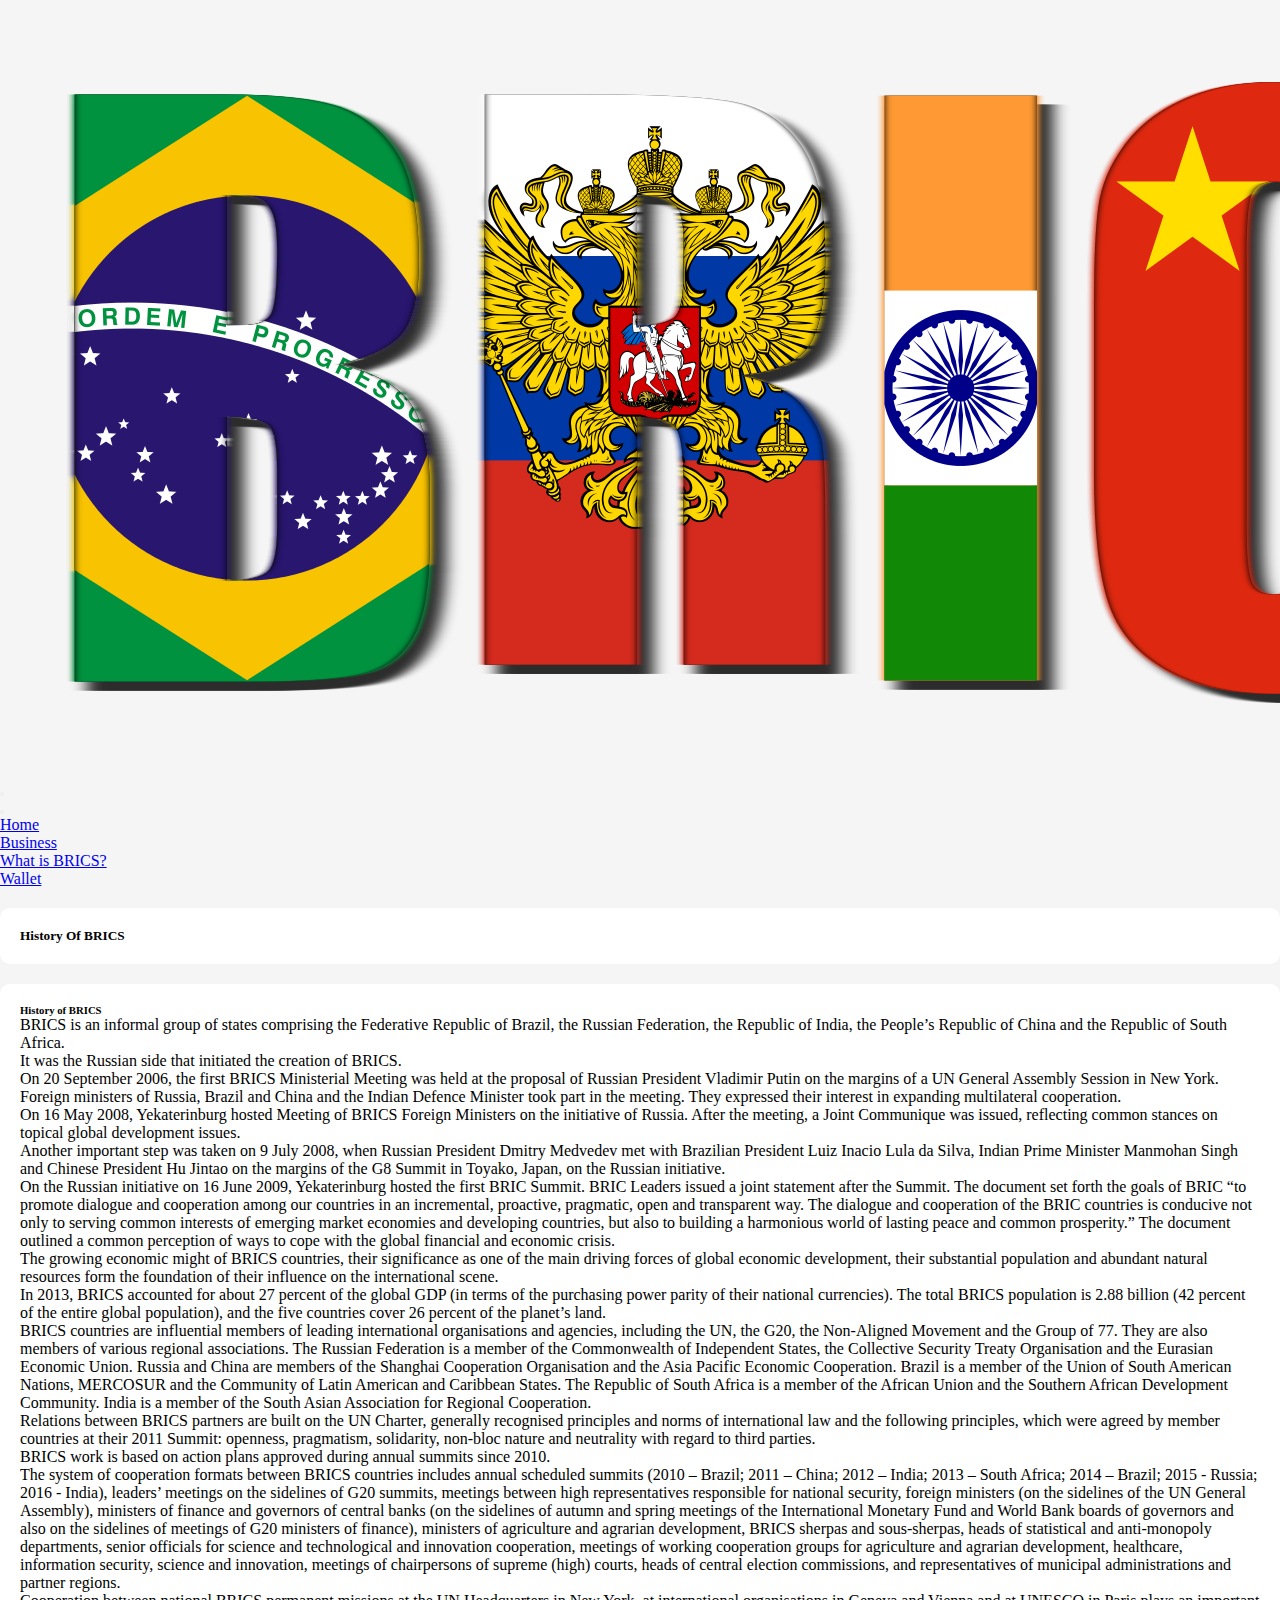
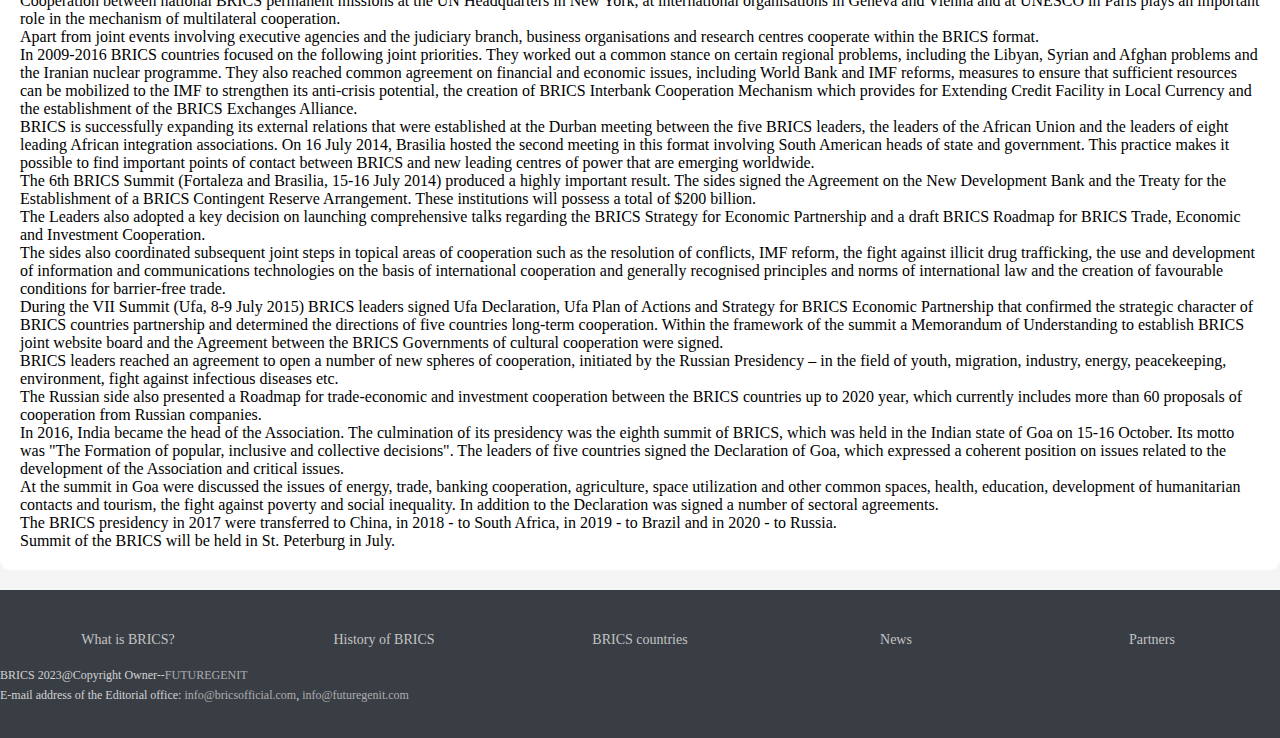
<file: history_brics.html>
<!doctype html>
<html lang="en">
  <head>
    <meta charset="utf-8">
    <meta name="viewport" content="width=device-width, initial-scale=1">
    <!-- title  -->
    <title>About </title>

    <!-- bootstrap 5.3    -->
    <link href="https://cdn.jsdelivr.net/npm/bootstrap@5.3.0/dist/css/bootstrap.min.css" rel="stylesheet" integrity="sha384-9ndCyUaIbzAi2FUVXJi0CjmCapSmO7SnpJef0486qhLnuZ2cdeRhO02iuK6FUUVM" crossorigin="anonymous">
    
    <!-- fontawsome cdn  -->
    <link rel="stylesheet" href="https://cdnjs.cloudflare.com/ajax/libs/font-awesome/6.4.0/css/all.min.css">
    
     <!-- style css  -->
     <link rel="stylesheet" href="css/styles.css"> <!--Styles-->

  </head>
  <body>


    <!-- navbar part start here  -->
    <div class="top_nav bg-body-tertiary">
        <div class="container">
          <div class="col-md-12">
            <nav class="navbar navbar-expand-lg ">
              <div class="container-fluid">
                <a class="navbar-brand" href="index.html"><img src="images/brics_logo.png" class="img-fluid" loading="lazy" alt=""></a>
  
                <button class="navbar-toggler" type="button" data-bs-toggle="offcanvas" data-bs-target="#offcanvasExample" aria-controls="offcanvasExample">
                  <span class="navbar-toggler-icon"></span>
                </button>
  
                <div class="offcanvas offcanvas-start" tabindex="-1" id="offcanvasExample" aria-labelledby="offcanvasExampleLabel">
                  <div class="offcanvas-header">
                    <h5 class="offcanvas-title" id="offcanvasExampleLabel"></h5>
                    <button type="button" class="btn-close" data-bs-dismiss="offcanvas" aria-label="Close"></button>
                  </div>
                  <div class="offcanvas-body">
                    
                      <ul class="navbar-nav ms-auto mb-2 mb-lg-0">
                          <li class="nav-item">
                              <a class="nav-link active" aria-current="page" href="index.html">Home</a>
                          </li>
                          <li class="nav-item">
                              <a class="nav-link active" aria-current="page" href="business.html">Business</a>
                          </li>
                          <li class="nav-item">
                              <a class="nav-link active" aria-current="page" href="about.html">What is BRICS?</a>
                          </li>
                          <li class="nav-item">
                              <a class="nav-link active" aria-current="page" href="wallet.html">Wallet</a>
                          </li>
                      </ul>
                  </div>
                </div>
  
  
                
              </div>
            </nav>
          </div>
        </div>
    </div>
    <!-- navbar part end here  -->

    <div class="main_content">
        <div class="container">
            <div class="row">
                <div class="col-md-12">
                    <div class="_about text-center">
                      <h5>History Of BRICS </h5>
                    </div>
                    <div class="_about">
                        <h6>History of BRICS</h6>
                        <p>BRICS is an informal group of states comprising the Federative Republic of Brazil, the Russian Federation, the Republic of India, the People’s Republic of China and the Republic of South Africa.</p>

                        <p>It was the Russian side that initiated the creation of BRICS.</p>

                        <p>On 20 September 2006, the first BRICS Ministerial Meeting was held at the proposal of Russian President Vladimir Putin on the margins of a UN General Assembly Session in New York. Foreign ministers of Russia, Brazil and China and the Indian Defence Minister took part in the meeting. They expressed their interest in expanding multilateral cooperation.</p>

                        <p>On 16 May 2008, Yekaterinburg hosted Meeting of BRICS Foreign Ministers on the initiative of Russia. After the meeting, a Joint Communique was issued, reflecting common stances on topical global development issues.</p>

                        <p>Another important step was taken on 9 July 2008, when Russian President Dmitry Medvedev met with Brazilian President Luiz Inacio Lula da Silva, Indian Prime Minister Manmohan Singh and Chinese President Hu Jintao on the margins of the G8 Summit in Toyako, Japan, on the Russian initiative.</p>

                        <p>On the Russian initiative on 16 June 2009, Yekaterinburg hosted the first BRIC Summit. BRIC Leaders issued a joint statement after the Summit. The document set forth the goals of BRIC “to promote dialogue and cooperation among our countries in an incremental, proactive, pragmatic, open and transparent way. The dialogue and cooperation of the BRIC countries is conducive not only to serving common interests of emerging market economies and developing countries, but also to building a harmonious world of lasting peace and common prosperity.” The document outlined a common perception of ways to cope with the global financial and economic crisis.</p>

                        <p>The growing economic might of BRICS countries, their significance as one of the main driving forces of global economic development, their substantial population and abundant natural resources form the foundation of their influence on the international scene.</p>

                        <p>In 2013, BRICS accounted for about 27 percent of the global GDP (in terms of the purchasing power parity of their national currencies). The total BRICS population is 2.88 billion (42 percent of the entire global population), and the five countries cover 26 percent of the planet’s land.</p>

                        <p>BRICS countries are influential members of leading international organisations and agencies, including the UN, the G20, the Non-Aligned Movement and the Group of 77. They are also members of various regional associations. The Russian Federation is a member of the Commonwealth of Independent States, the Collective Security Treaty Organisation and the Eurasian Economic Union. Russia and China are members of the Shanghai Cooperation Organisation and the Asia Pacific Economic Cooperation. Brazil is a member of the Union of South American Nations, MERCOSUR and the Community of Latin American and Caribbean States. The Republic of South Africa is a member of the African Union and the Southern African Development Community. India is a member of the South Asian Association for Regional Cooperation.</p>

                       <p>Relations between BRICS partners are built on the UN Charter, generally recognised principles and norms of international law and the following principles, which were agreed by member countries at their 2011 Summit: openness, pragmatism, solidarity, non-bloc nature and neutrality with regard to third parties.</p>

                        <p>BRICS work is based on action plans approved during annual summits since 2010.</p>

                        <p>The system of cooperation formats between BRICS countries includes annual scheduled summits (2010 – Brazil; 2011 – China; 2012 – India; 2013 – South Africa; 2014 – Brazil; 2015 - Russia; 2016 - India), leaders’ meetings on the sidelines of G20 summits, meetings between high representatives responsible for national security, foreign ministers (on the sidelines of the UN General Assembly), ministers of finance and governors of central banks (on the sidelines of autumn and spring meetings of the International Monetary Fund and World Bank boards of governors and also on the sidelines of meetings of G20 ministers of finance), ministers of agriculture and agrarian development, BRICS sherpas and sous-sherpas, heads of statistical and anti-monopoly departments, senior officials for science and technological and innovation cooperation, meetings of working cooperation groups for agriculture and agrarian development, healthcare, information security, science and innovation, meetings of chairpersons of supreme (high) courts, heads of central election commissions, and representatives of municipal administrations and partner regions.</p>

                        <p>Cooperation between national BRICS permanent missions at the UN Headquarters in New York, at international organisations in Geneva and Vienna and at UNESCO in Paris plays an important role in the mechanism of multilateral cooperation.</p>

                        <p>Apart from joint events involving executive agencies and the judiciary branch, business organisations and research centres cooperate within the BRICS format.</p>

                        <p>In 2009-2016 BRICS countries focused on the following joint priorities. They worked out a common stance on certain regional problems, including the Libyan, Syrian and Afghan problems and the Iranian nuclear programme. They also reached common agreement on financial and economic issues, including World Bank and IMF reforms, measures to ensure that sufficient resources can be mobilized to the IMF to strengthen its anti-crisis potential, the creation of BRICS Interbank Cooperation Mechanism which provides for Extending Credit Facility in Local Currency and the establishment of the BRICS Exchanges Alliance.</p>

                        <p>BRICS is successfully expanding its external relations that were established at the Durban meeting between the five BRICS leaders, the leaders of the African Union and the leaders of eight leading African integration associations. On 16 July 2014, Brasilia hosted the second meeting in this format involving South American heads of state and government. This practice makes it possible to find important points of contact between BRICS and new leading centres of power that are emerging worldwide.</p>

                        <p>The 6th BRICS Summit (Fortaleza and Brasilia, 15-16 July 2014) produced a highly important result. The sides signed the Agreement on the New Development Bank and the Treaty for the Establishment of a BRICS Contingent Reserve Arrangement. These institutions will possess a total of $200 billion.</p>

                        <p>The Leaders also adopted a key decision on launching comprehensive talks regarding the BRICS Strategy for Economic Partnership and a draft BRICS Roadmap for BRICS Trade, Economic and Investment Cooperation.</p>

                        <p>The sides also coordinated subsequent joint steps in topical areas of cooperation such as the resolution of conflicts, IMF reform, the fight against illicit drug trafficking, the use and development of information and communications technologies on the basis of international cooperation and generally recognised principles and norms of international law and the creation of favourable conditions for barrier-free trade.</p>

                        <p>During the VII Summit (Ufa, 8-9 July 2015) BRICS leaders signed Ufa Declaration, Ufa Plan of Actions and Strategy for BRICS Economic Partnership that confirmed the strategic character of BRICS countries partnership and determined the directions of five countries long-term cooperation. Within the framework of the summit a Memorandum of Understanding to establish BRICS joint website board and the Agreement between the BRICS Governments of cultural cooperation were signed.</p>

                        <p>BRICS leaders reached an agreement  to open a number of new spheres of cooperation, initiated by the Russian Presidency – in the field of youth, migration, industry, energy, peacekeeping, environment, fight against infectious diseases etc.</p>

                        <p>The Russian side also presented a Roadmap for trade-economic and investment cooperation between the BRICS countries up to 2020 year, which currently includes more than 60 proposals of cooperation from Russian companies.</p>

                        <p>In 2016, India became the head of the Association. The culmination of its presidency was the eighth summit of BRICS, which was held in the Indian state of Goa on 15-16 October. Its motto was "The Formation of popular, inclusive and collective decisions". The leaders of five countries signed the Declaration of Goa, which expressed a coherent position on issues related to the development of the Association and critical issues.</p>

                        <p>At the summit in Goa were discussed the issues of energy, trade, banking cooperation, agriculture, space utilization and other common spaces, health, education, development of humanitarian contacts and tourism, the fight against poverty and social inequality. In addition to the Declaration was signed a number of sectoral agreements.</p>

                        <p>The BRICS presidency in 2017 were transferred to China, in 2018 - to South Africa, in 2019 - to Brazil and in 2020 - to Russia.</p>

                        <p>Summit of the BRICS will be held in St. Peterburg in July.</p>
                    </div>

              
                </div>
            </div>
        </div>
    </div>

    <!-- footer part start here  -->
    <div class="_footer">
        <div class="container">
          <footer>
              <div class="footer">
                <div class="row">
                  <div class="col-md-12 m-auto text-center">
                    <div class="footer_links">
                      <ul>
                        <li>
                          <a href="about.html">What is BRICS?</a>
                        </li>
                        <li>
                          <a href="history_brics.html">History of BRICS</a>
                        </li>
                        <li>
                          <a href="countries.html">BRICS countries</a>
                        </li>
                        <li>
                          <a href="business.html">News</a>
                        </li>
                        <li>
                          <a href="partners.html">Partners</a>
                        </li>
                      </ul>
                    </div>
                    <div class="footer_bottom">
                      <p>BRICS 2023@Copyright Owner--<a href="https://futuregenit.com" style="text-decoration: none;">FUTUREGENIT</a></p>
                      <p>E-mail address of the Editorial office: <a href="mailto:info@bricsofficial.com" style="text-decoration: none;">info@bricsofficial.com</a>, <a href="mailto:info@futuregenit.com" style="text-decoration: none;">info@futuregenit.com</a></p>
                    </div>
                  </div>
                </div>
              </div>
          </footer>
        </div>
      </div>
      <!-- footer part end here  -->


    <script src="https://code.jquery.com/jquery-3.7.1.js" integrity="sha256-eKhayi8LEQwp4NKxN+CfCh+3qOVUtJn3QNZ0TciWLP4=" crossorigin="anonymous"></script> <!--Jquery Cdn-->
    <script src="https://cdn.jsdelivr.net/npm/bootstrap@5.3.0/dist/js/bootstrap.bundle.min.js" integrity="sha384-geWF76RCwLtnZ8qwWowPQNguL3RmwHVBC9FhGdlKrxdiJJigb/j/68SIy3Te4Bkz" crossorigin="anonymous"></script> <!--Bootstrap-->
    

  </body>
</html>
</file>
<file: css/styles.css>
*{
    margin: 0;
    padding: 0;
}
body{

background: #ededed87;
}

/* navbar part start here  */
.top_nav{

}
.top_nav .navbar .navbar-brand{
    max-width: 200px;
}
/* navbar part end here  */


/* brics flag part start here */
.brics{

margin-top: 20px;
}
.brics_list{

}
.brics_flag{
    display: grid;
    grid-template-columns: repeat(5,12fr);
    grid-template-rows: auto;
    gap: 5px;
    width: 100%;
    overflow: auto;
    scrollbar-width: none;
}
.b_content{
    display: flex;
    align-items: end;
    /* background: #ededed61; */
    box-shadow: 0 0  20px #ededed;
    padding: 10px;
    position: relative;
    min-width: 165px;
    background: #fff;
}
.c_mark{
    margin-right: 10px;
    min-width: 50px;
}
.c_flag{

}
.b_content h6{    
    margin: 0;
}
.c_time{
    position: absolute;
    right: 10px;
    top: 10px;
    font-size: 12px;
}
.c_time i{

}
.c_time span{
    
}
.brics_flag::-webkit-scrollbar{
    display: none;
}
/* brics flag part end here  */

/* video banner part start here  */
.video_banner{
    margin-top: 20px;
}
.banner_content{
    /* background-image: url(./video/banner_video.mp4); */
    background-position: center;
    background-repeat: no-repeat;
    background-size: cover;
    height: 75vh;
    position: relative;
}
.banner_content::before{
    content: "";
    position: absolute;
    left: 0;
    top: 0;
    width: 100%;
    height: 100%;
    background-color: #00000038;
}
.banner_content h2{
    position: absolute;
    left: 50%;
    top: 50%;
    transform: translate(-50%,-50%);
    color: #fff;
    font-size: 60px;
    width: 70%;
    text-align: center;
    filter: drop-shadow(2px 4px 6px #000);
    text-transform: uppercase;
}
.banner_content video{
    width: 100%;
    height: 100%;
    object-fit: cover;
}
.content_title{
    /* padding: 20px 0; */
    text-align: center;
    padding-bottom: 10px;
    margin-bottom: 30px;
    position: relative;
    margin-top: 30px;
}
.content_title h2{

font-size: 45px;
}
.content_title span{
    position: absolute;
    display: block;
    width: 10%;
    height: 2px;
    left: 50%;
    bottom: 0;
    background-color: purple;
    transform: translate(-50%,0);
    transition: .4s all ease-in-out;
}
.content_title:hover span{
    width: 100%;
}
/* video banner part end here  */


/* slider part start here  */
.compare_slider{

}
.slider_main_part{
    display: grid;
    grid-template-columns: repeat(5, 12fr);
    margin: 20px 0px;
    gap: 5px;
    animation: scroll 50s linear infinite;
    display: flex;
}
.slider_main_part h6{
    margin-bottom: 0px;
    margin-top: 5px;
    font-size: 14px;
}
.slider_main_part h3{
    margin: 0;
    font-size: 12px;
    padding: 0;
}
.slider_main_part img{
    width: 18px;
    margin-right: 5px;
    box-shadow: 0 0 20px #adadad;
}
.c_details{

}
.c_details span{        
    font-weight: 500;        
    margin: 0px 2px;        
    font-size: 14px;
}
.slider_content{
    padding: 10px;
    background-color: #fff;
    min-width: fit-content;
    box-shadow: 0 0 20px #d5d4d4;
    border-radius: 5px;
}
/* slider part end here  */
.slider{
    overflow: hidden;
}


@keyframes scroll {
    0% {
        transform: translateX(0);
        
   }
    100% {
        transform: translateX(calc(-250px * 7));
   }
}

/* emblem and president part start here  */
.emblem_leader{

}
.leader_list{

}
.leader_list ul li{
    background: #fff;    
    border-radius: 5px;    
    padding: 20px;    
    text-align: center;    
    min-width: 225px;
}
.leader_list ul{
    list-style: none;    
    padding: 0;    
    display: grid;    
    /* justify-content: center; */    
    /* align-items: center; */    
    grid-template-columns: repeat(5,12fr);    
    gap: 5px;    
    overflow: auto;    
    width: 100%;
    scrollbar-width: none;
}
.leader_list ul::-webkit-scrollbar{
    display: none;
}
.leader_list{

}
.em_flag{
    max-height: 163px;    
    overflow: hidden;    
    padding: 5px;
}
.em_flag img{
    width: 60%;    
    height: 100%;    
    object-fit: cover;    
    box-shadow: 0 0  20px #adadad;    
    margin: 10px 0px;
}
.em_emblem{
    text-align: center;
    /* min-height: 116px; */
    margin: 10px 0px;
    /* display: flex; */
    align-items: end;
    justify-content: center;
    margin-bottom: 20px;
    /* display: none; */
}
.em_emblem img{
    /* width: 50%; */
    height: 100%;
    /* text-align: center; */
    /* margin: auto; */
    /* object-fit: cover; */
    display: none;
}
.img_leader{

}
.img_leader img{    
    width: 100px;    
    height: 100px;    
    object-fit: cover;
}
.img_leader h5{
    font-size: 14px;    
    margin: 0;    
    margin-top: 20px;    
    font-weight: 500;
}
.img_leader p{    
    margin: 0;        
    font-size: 12px;        
    font-weight: 400;        
    margin-top: 5px;
}
.em_emblem h5{    
    margin: 10px;        
    font-size: 14px;        
    text-decoration: underline;
}
/* emblem and president part end here  */

/* Information section start here  */
.information{

}
.b_title{
    background: #fff;
    padding: 20px 0px;
    margin: 20px 0px;
    border-radius: 10px;
    margin-top: 10px;
}
.b_title h1{
    margin: 0;
    font-size: 22px;
}
.bank_part{
    margin-bottom: 30px;
    background: #fff;
    padding: 20px;
    border-radius: 10px;
}
.bank_part h2{
    font-size: 20px;
    margin-bottom: 10px;
}
.info_content{

margin: 10px 0px;
}
.info_content p{

}
.bank_part img{

}
.bank_part a{    
    text-decoration: none;        
    box-shadow: 2px 3px 5px 3px #adadad4d;        
    padding: 5px 20px;        
    border-radius: 20px;        
    color: #000;        
    font-weight: 400;
}
/* information section end here  */

/* expert centers of brics part start here  */
.expert_center{

}
.ex_content{
    background: #fff;
    padding: 20px;
    border-radius: 10px;
    margin-bottom: 10px;
    min-height: 97%;
}
.ex_content h3{
    margin-top: 20px;
    font-size: 14px;
    position: relative;
    padding-bottom: 10px;
}
.ex_content h3::after{
    position: absolute;
    content: "";
    left: 0;
    bottom: 0;
    width: 0px;
    height: 2px;
    background: #000;
    transition: .4s all ease-in-out;
}
.ex_content:hover h3::after{
    width: 30px;
}
.ex_content ul li a i{
    color: #3462b7;
    margin-right: 5px;
}
.ex_content ul li a{
    text-decoration: none;
    color: #000;
    font-size: 14px;
}
.ex_content ul li{

}
.ex_content ul{
    padding: 0;
    list-style: none;
}

.ex_co{
    display: flex;
}
.ex_co img{
    width: 20px !important;
    box-shadow: 0 0  20px #adadad;
    margin-right: 10px;
}
.ex_co h5{
    margin: 0;
    margin-top: 5px;
    font-size: 14px;
}
.ex_co h6{
    margin: 0;
    font-size: 12px;
    color: #000;
}
.ex_co a{
    color: #3462be;
    text-decoration: none;
    font-size: 12px;
}
.ex_logo{

}
.ex_logo img{
    min-width: 60px;
    margin-right: 15px;
    box-shadow: none;
    height: 65px;
    object-fit: contain;
}
/* expert centers of brics part end here  */

/* warning part start here  */
.info_warning{
    background-color: #fff;
    margin-bottom: 10px;
    border-radius: 10px;
    padding: 20px 0px;
}
.info_warning p{
    text-align: center;
    font-weight: 400;
    color: #de2910;
    font-size: 14px;
    margin: 0;
}
/* warning part end here  */

/* FOOTER PARt start here  */
._footer{

background: #ededed8c;

padding: 30px 0px;

background: #262c34e8;
}
.footer_links{

}
.footer_links ul li a{
    text-decoration: none;
    color: #0000009e;
    margin: 0px 10px;
    color: #c3c3c3;
    font-size: 14px;
}
.footer_links ul li{

min-width: fit-content;

margin: 10px 0px;
}
.footer_links ul{
    list-style: none;
    padding: 0;
    display: grid;
    justify-content: center;
    align-items: center;
    margin-bottom: 10px;
    grid-template-columns: repeat(5,12fr);
    grid-template-rows: auto;
    width: 100%;
    text-align: center;
}
.footer_bottom{

}
.footer_bottom p{
    margin: 0px;
    font-size: 12px;
    color: #e3e3e3e6;
    margin-bottom: 5px;
}
.footer_bottom p a{

color: #adadad;
}
.footer{
    /* background-color: #fff; */
}
/* footer part end here  */



/* business part start here  */
.date_flag{

}
.business_content{

}
.b_filter{
    width: 100%;
    overflow: auto;
    background: #fff;
    padding: 10px;
    border-radius: 10px;
    margin-top: 10px;
    position: sticky;
    top: 0px;
    box-shadow: 0 0 20px #c8bbbb3b;
    transition: .4s all ease-in-out;
    display: flex;
    scrollbar-width: none;
}
.b_filter::-webkit-scrollbar{
    display: none;
}

.btn_filter{
    padding: 3px 5px;
    min-width: fit-content;
    border: none;
    /* border-bottom: 1px solid #adadad; */
    background: transparent;
    margin: 0px 5px;
    /* background: #80808045; */
    border-radius: 3px;
    position: relative;
    font-weight: 600;
    font-size: 14px;
}
.btn_filter::after{
    position: absolute;
    content: "";
    height: 2px;
    background-color: #000;
    width: 0%;
    bottom: 0;
    left: 0;
    transition: .4s all ease-in-out;
}
.btn_filter.active:after{
    width: 100%;
}
.bs_content{

}
.bs_nlist{
    display: flex;
    padding: 10px;
    background: #fff;
    margin: 10px 0px;
    border-radius: 10px;
}
.bs_nlist img{
    width: 250px;
    max-height: 250px;
    margin: 0px 10px;
}
.bs_nlist h5{
    margin: 0;
    margin: 10px 0px;
    color: #000;
    overflow: hidden;
    display: -webkit-box;
    -webkit-line-clamp: 1; /* number of lines to show */
    line-clamp: 1;
    -webkit-box-orient: vertical;
}
.bs_nlist p{
    font-size: 14px;
    overflow: hidden;
    display: -webkit-box;
    -webkit-line-clamp: 4; /* number of lines to show */
    line-clamp: 4;
    -webkit-box-orient: vertical;
    color: #686868;
    font-weight: 400;
}
.bs_content a{
    text-decoration: none;
}
.d_list{

}
.d_list h6{

font-size: 14px;
}
._about{
    background-color: #fff;
    padding: 20px;
    border-radius: 10px;
    margin: 20px 0px;
}
.business_details{

background: #fff;

padding: 20px;

border-radius: 10px;

margin: 20px 0px;
}
.business_details img{

width: 100%;

margin-bottom: 20px;
}
.business_details p{
    
}


._about{

}
._about ul li img{

/* width: 20px; */

margin-right: 10px;

filter: drop-shadow(2px 4px 6px #adaded);

max-width: 100px;

min-width: 50px;

height: 70px;

width: 100px;

object-fit: cover;
}

._about ul li{

margin: 8px 0px;

text-align: center;

/* border: 1px solid #000; */

display: flex;

justify-content: center;

align-items: center;

padding: 10px;

border-radius: 10px;

box-shadow: 0 0 20px #d6d5d5;
}
._about ul{

padding-left: 10px;

display: grid;

grid-template-columns: repeat(6,12fr);

grid-template-rows: max-content;

gap: 5px;
}
._about ul li p{
    margin: 0;
    margin-top: 5px;
    font-size: 12px;
    font-weight: 500;
}

@media(max-width: 992px){
    ._about ul {
        grid-template-columns: repeat(4,12fr);
    }
}
@media(max-width: 768px){
    .banner_content h2 {
        font-size: 30px;
    }
    .bank_part h2 {
        margin-top: 20px;
    }
    .info_content {
        margin-bottom: 20px;
    }
    .footer_links ul {
        grid-template-columns: repeat(4,12fr);
    }
    ._about ul {
        grid-template-columns: repeat(3,12fr);
    }
}
@media(max-width: 576px){
    .info_warning p {
        font-size: 12px;
    }
    .bs_nlist img {
        max-width: 180px;
        height: 100%;
    }
    ._about ul li img {
        height: 40px;
        width: 60px;
    }
}
@media(max-width: 426px){
    .footer_links ul {
        grid-template-columns: repeat(2,12fr);
    }
    .bs_nlist h5 {
        font-size: 14px;
    }
    .bs_nlist p {
        font-size: 12px;
    }
    .ex_co img {
        height: fit-content !important;
    }
}
@media(max-width: 375px){
    .bs_nlist img {
        max-width: 120px;
        height: 100%;
    }
    ._about ul {
        grid-template-columns: repeat(2,12fr);
    }
}
</file>
